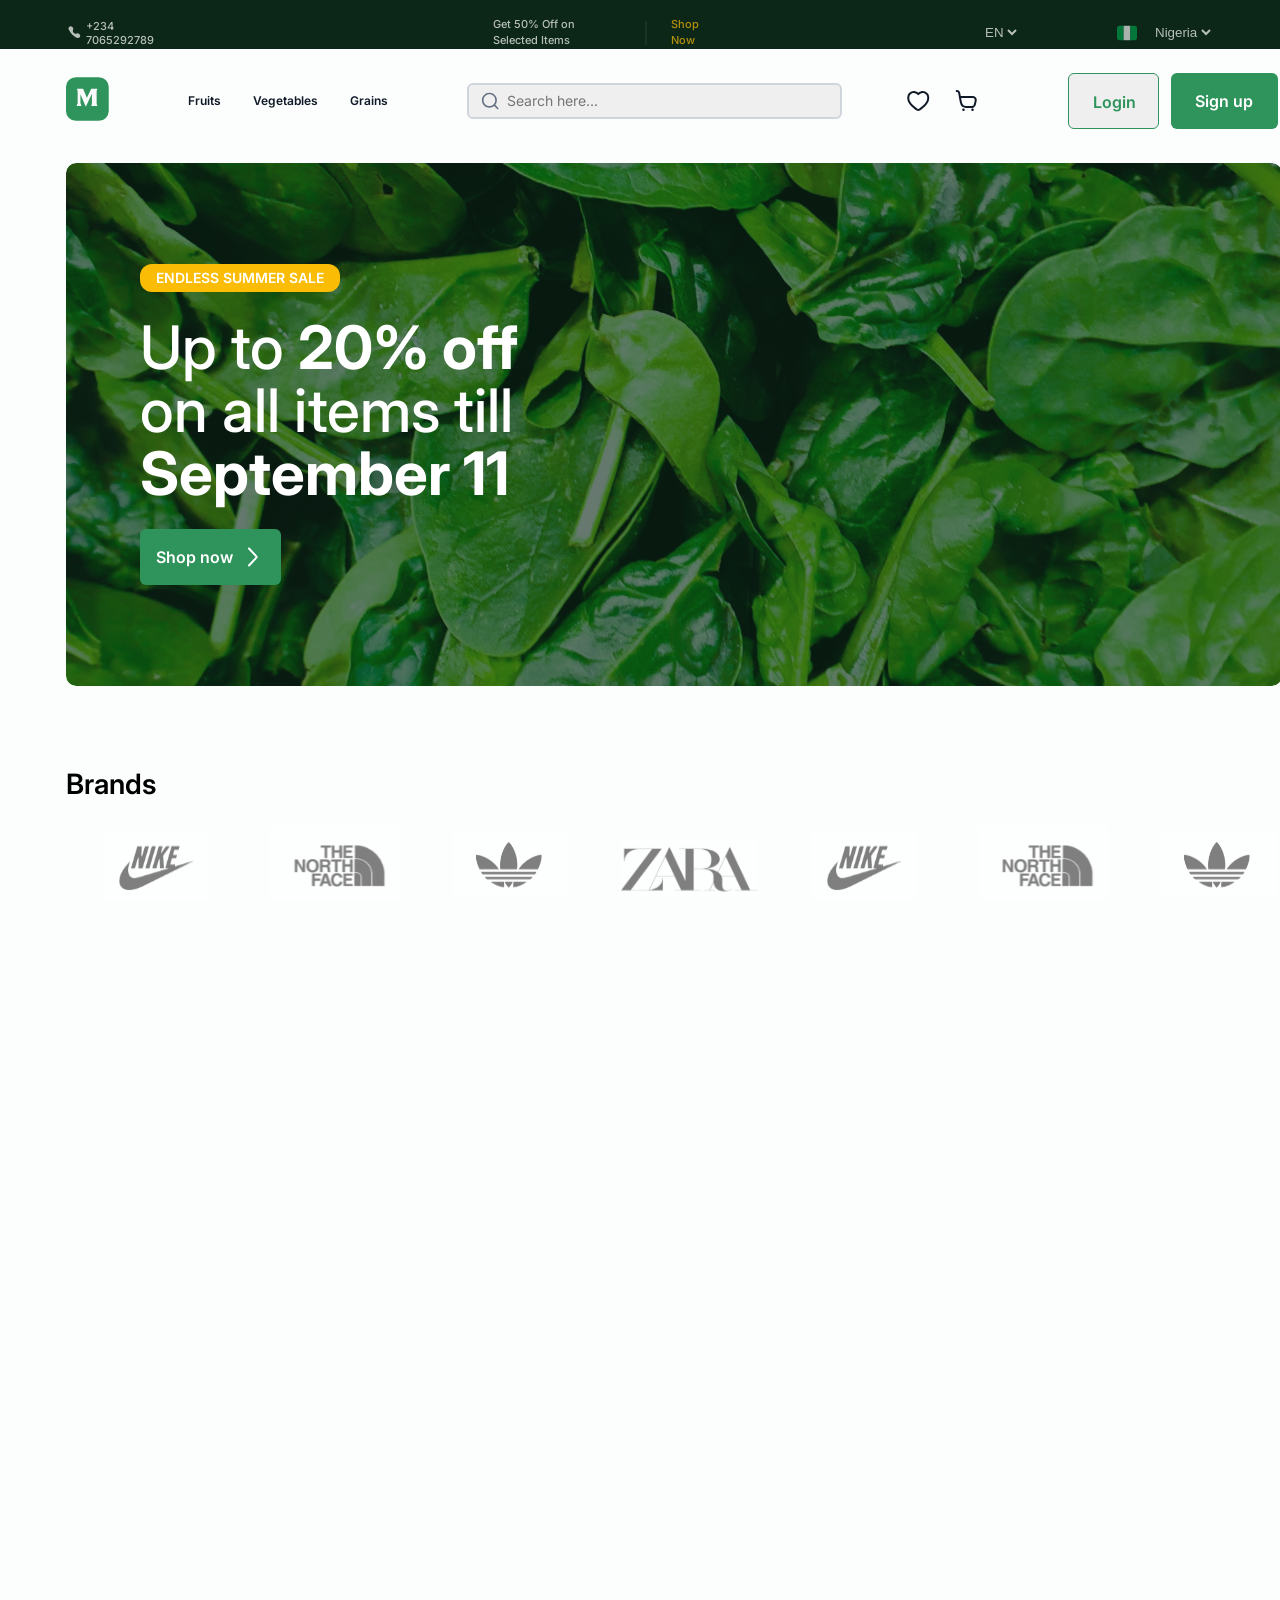
<file: index.html>
<!DOCTYPE html>
<html lang="en">
  <head>
    <meta charset="UTF-8" />
    <meta name="viewport" content="width=device-width, initial-scale=1.0" />
    <title>Document2</title>
    <link rel="stylesheet" href="style.css" />
    <link rel="preconnect" href="https://fonts.googleapis.com" />
    <link rel="preconnect" href="https://fonts.gstatic.com" crossorigin />
    <link
      href="https://fonts.googleapis.com/css2?family=Inter:ital,opsz,wght@0,14..32,100..900;1,14..32,100..900&family=Josefin+Sans:ital,wght@0,100..700;1,100..700&family=Marcellus&display=swap"
      rel="stylesheet"
    />
  </head>
  <body>
      <div class="backDrop">
        <div class="menuMobile">
          <div class="mobile-menu">
            <div class="logo-bag">
              <img src="./m.svg" class="logo" />
              <p id="cancel">X</p>
            </div>
            
            <div class="msearch">
              <img src="./search.svg" />
              <input type="text" placeholder="Search..." id="search" />
            </div>
            <p id="home">Fruits</p>
            <p id="about">Vegetables</p>
            <p id="gr">Grains</p>
            <div class="m2buttons">
              <button id="mbutton1">Login</button>
              <button id="mbutton2">Sign up</button>
            </div>
            
            
          </div>

        </div>

      </div>
    
    <div class="cont1">
      <div class="side-t">
        <img src="./call.svg" />
        <p id="num">+234 7065292789</p>

        <div class="mid-t">
          <p id="txt1">Get 50% Off on Selected Items</p>
          <img src="./vec.svg" />
          <p id="txt2">Shop Now</p>
        </div>

        <div class="rig-t">
          <!-- <p id="eng">EN</p> -->
          <select name="EN" id="dropd">
            <option value="EN">EN</option>
          </select>
          
          <div class="r">
            <img src="./f.svg" />
            <select name="Nigeria" id="Nig">-
              <option value="Nigeria">Nigeria</option>
            </select>
            
            <!-- <p id="ng">Nigeria</p>
            <img src="./i.svg" /> -->
          </div>
        </div>
      </div>
    </div>
    
    
    <div class="cont2">
      <div class="incont">
        <div class="media" >
          <img src="./m.svg" id="logo" />
          <img src="./nburger.svg" id="nburger" />
        </div>


        <div class="veg">
          <p>Fruits</p>
          <p>Vegetables</p>
          <p>Grains</p>
        </div>

        <div class="sbar">
          <button id="but">
            <img src="./search.svg" />
            <input type="text" placeholder="Search here..." id="ser" />
          </button>
          <img src="./bag.svg" id="bag"/>
        </div>

        <div class="b2">
          <button id="butt1">
            <p id="log">Login</p>
          </button>
          <button id="butt2">
            <p id="sig">Sign up</p>
          </button>
        </div>
      </div>
    </div>

   
    <div class="img1">
      <div class="imgw">
        <button id="b2">
          <span>ENDLESS SUMMER SALE</span>
        </button>

        <div class="wb">
          <span id="wr"
            >Up to <span class="bold">20% off</span><br />
            on all items till<br />
            <span class="bold">September 11</span>
          </span>
        </div>

        <button id="b3">
          Shop now
          <img src="./dropr.svg" id="dropr" />
        </button>
        <!-- <button id="b31">
          Shop now
          <img src="./sdropr.svg" />
        </button> -->
      </div>
      <div class="brand">
        <p id="brw">Brands</p>
        <div class="logo">
          <img src="./nike.svg" class="imga" />
          <img src="./north.svg" class="imgb" />
          <img src="./addi.svg" class="imgc" />
          <img src="./zara.svg" id="imgd" />
          <img src="./nike.svg" class="imga" />
          <img src="./north.svg" class="imgb" />
          <img src="./addi.svg" class="imgc" />
        </div>
      </div>

      <div class="cont3">
        <div class="cont3-menu">
          <p id="contw">Categories</p>
          <div id="butt3">
            <p id="v">View all</p>
            <img src="./+.svg" class="plus" />
          </div>
        </div>
      </div>

      <div class="new-cont">
        <div class="img2">
          <button id="butt4"><p>Fast Selling</p></button>
          <p id="fresh">Fresh Vegetables</p>
          <p class="ranging">Ranging from Efo, Ewedu, Gbure, Carrots...e.t.c</p>

          <button id="b4">
            Shop now
            <img src="./dropr.svg" class="dropr"/>
          </button>
        </div>

        <div class="two-cont">
          <div class="img3">
            <p id="grains">Grains</p>
            <p class="ranging">
              Ranging from Efo, Ewedu, Gbure, Carrots...e.t.c
            </p>

            <button id="b5">
              Shop now
              <img src="./dropr.svg" class="dropr"/>
            </button>
          </div>

          <div class="img4">
            <p id="fruits">Fresh Fruits</p>
            <p class="ranging">
              Ranging from Efo, Ewedu, Gbure, Carrots...e.t.c
            </p>
            <button id="b6">
              Shop now
              <img src="./dropr.svg" class="dropr"/>
            </button>
          </div>
        </div>
      </div>

      <p id="we">We provide the <br />best customer experiences</p>

      <div class="special">
        <!-- <div class="special-media"> -->
          <!-- <div class="mobile"> -->
            <div>
              <button class="small-buttons"><img src="./cart.svg" /></button>
              <p class="fresh">Fresh Products</p>
              <p class="s-fresh">
                We ensure money-back<br class="br1">guarantee if<br class="br"/>
                the product is<br class="br2">counterfeit
              </p>
            </div>
            <div>
              <button class="small-buttons"><img src="./face.svg" /></button>
              <p class="fresh">Satisfaction Guarantee</p>
              <p class="s-fresh">
                We ensure money-back<br class="br1">guarantee if<br class="br"/>
                the product is<br class="br2">counterfeit
              </p>
            </div>
          <!-- </div> -->
          <!-- <div class="mobile"> -->
            <div>
              <button class="small-buttons"><img src="./bx.svg" /></button>
              <p class="fresh">New Arrival Everyday</p>
              <p class="s-fresh">
                We ensure money-back<br class="br1">guarantee if<br class="br"/>
                the product is<br class="br2">counterfeit
              </p>
            </div>
            <div>
              <button class="small-buttons"><img src="./fast.svg" /></button>
              <p class="fresh">Fast & Free Shipping</p>
              <p class="s-fresh">
                We ensure money-back<br class="br1">guarantee if<br class="br"/>
                the product is<br class="br2">counterfeit
              </p>
            </div>
          <!-- </div> -->
        <!-- </div> -->
      </div>

      <div class="cont4">
        <div class="img5">
          <div class="buttarrw">
            <button id="butt5">
              <p>UP TO 80% OFF</p>
            </button>
            <img src="./arrow.svg" id="arrow" />
          </div>

          <div class="buttom-space">
            <p id="shop">
              Shops from popular<br />
              Collection
            </p>
            <button id="b7">
              Shop now
              <img src="./dropr.svg" class="dropr"/>
            </button>
          </div>
        </div>

        <div class="cont41">
          <div class="img6">
            <button id="butt6">
              <p>UP TO 20% OFF</p>
            </button>
            <p id="tomatoes">
              Fresh Tomatoes from<br />
              the farm
            </p>
          </div>

          <div class="img7">
            <button id="butt7">
              <p>UP TO 20% OFF</p>
            </button>
            <p id="tomatoes2">
              Fresh Tomatoes from<br />
              the farm
            </p>
          </div>
        </div>
      </div>

      <div class="popular">
        <div id="ular"><p id="pop">Popular</p></div>
        <div id="butt31">
            <p id="v1">View all</p>
            <img src="./+.svg" class="plus" />
        </div>
        <button id="butt8">
          <p id="view">View more</p>
          
          <img src="./dropd.svg" class="dropd"/>
        </button>
        <!-- <div id="butt31">
            <p id="v1">View all</p>
            <img src="./+.svg" class="plus" />
          </div> -->
      </div>

      <div class="products">
        <div>
          <img src="./rice.svg" class="rice" />
          <div class="court">
            <div class="heels"><p>Court Heels</p></div>

            <div class="amount">
              <p class="dollar">$</p>
              <p class="nine">95</p>
              <p class="point">.00</p>
            </div>
          </div>
          <div class="red"><p>Red Silettos</p></div>
          <div class="star5">
            <img src="./5star.svg" class="star"/>
            <p class="ninety">(91)</p>
          </div>
          <button class="butt9">
            <img src="./scart.svg" class="cart"/>
            <p class="add">Add to Cart</p>
          </button>
        </div>
        <div>
          <img src="./beans.svg" class="rice" />
          <div class="court">
            <div class="heels"><p>Court Heels</p></div>

            <div class="amount">
              <p class="dollar">$</p>
              <p class="nine">95</p>
              <p class="point">.00</p>
            </div>
          </div>
          <div class="red"><p>Red Silettos</p></div>
          <div class="star5">
            <img src="./5star.svg" class="star"/>
            <p class="ninety">(91)</p>
          </div>
          <button class="butt9">
            <img src="./scart.svg" class="cart"/>
            <p class="add">Add to Cart</p>
          </button>
        </div>
        <div>
          <img src="./garri.svg" class="rice" />
          <div class="court">
            <div class="heels"><p>Court Heels</p></div>

            <div class="amount">
              <p class="dollar">$</p>
              <p class="nine">95</p>
              <p class="point">.00</p>
            </div>
          </div>
          <div class="red"><p>Red Silettos</p></div>
          <div class="star5">
            <img src="./5star.svg" class="star" />
            <p class="ninety">(91)</p>
          </div>
          <button class="butt9">
            <img src="./scart.svg" class="cart" />
            <p class="add">Add to Cart</p>
          </button>
        </div>
        <div>
          <img src="./ewe.svg" class="rice" />
          <div class="court">
            <div class="heels"><p>Court Heels</p></div>

            <div class="amount">
              <p class="dollar">$</p>
              <p class="nine">95</p>
              <p class="point">.00</p>
            </div>
          </div>
          <div class="red"><p>Red Silettos</p></div>
          <div class="star5">
            <img src="./5star.svg" class="star"/>
            <p class="ninety">(91)</p>
          </div>
          <button class="butt9">
            <img src="./scart.svg" class="cart" />
            <p class="add">Add to Cart</p>
          </button>
        </div>
      </div>
      <div class="color-fill">
          <div class="fill">
            <p id="free">Free delivery on<br />all Lagos Orders</p>
            <button id="b8">
                Shop now
                <img src="./dropr.svg" class="dropr"/>
              </button>
          </div>
          
          <img src="./goods.svg" id="goods" />
      </div>

      <div id="last-space">
        <p id="like">like what you see?</p>
        <p id="Let">Let’s work together</p>
        <p id="if">if you’re looking for a kick-ass product design <br> agency, we’re here to help!</p>
        <img src="./divider.svg"  id="divider"/>
        <div id="last">
          <div id="socials">
            <img src="./facebook.svg" class="face">
            <img src="./twit.svg" class="face">
            <img src="./ig.svg" class="face">
            <img src="./linked.svg" class="face">
          </div>
          <div id="copyright">
            <p id="copy">© 2023 Rayna. All rights reserved.</p>
            <img src="./slogo.svg" id="s" />
          </div>
        </div>

      </div>

    </div>

    <!-- <div class="cont21">
      <img src="./small.svg" />
      <div class="cont22">
        <p class="brands">Brands</p>
        <img src="./alogo.svg" />
      </div>
      <div class="cont23">
        <p class="categories">Categories</p>
        <div class="cont231">
          <p class="view-all">View all</p>
          <img src="./+1.svg" />
        </div>
      </div>
      <div class="cont24">
        <img src="./fresh.svg">
        <div class="cont241">
          <img src="./grain.svg">
          <img src="./freshf.svg">
        </div>
      </div>
      <p class="customer-experience">We provide the<br>best customer experiences</p>

      <div class="cont255">
        <div class="cont25">
          <img src="./120.svg">
          <p class="new-arr">New Arrival Everyday</p>
          <p class="money-back">We ensure money-back<br>guarantee if the product is<br>counterfeit</p>
        </div>
        <div class="cont25">
          <img src="./120.svg">
          <p class="new-arr">New Arrival Everyday</p>
          <p class="money-back">We ensure money-back<br>guarantee if the product is<br>counterfeit</p>
        </div>
      </div>
      <div class="cont255">
        <div class="cont251">
          <img src="./120.svg">
          <p class="new-arr">New Arrival Everyday</p>
          <p class="money-back">We ensure money-back<br>guarantee if the product is<br>counterfeit</p>
        </div>
        <div class="cont251">
          <img src="./120.svg">
          <p class="new-arr">New Arrival Everyday</p>
          <p class="money-back">We ensure money-back<br>guarantee if the product is<br>counterfeit</p>
        </div>
      </div>
      <img src="./cont6.svg" class="cont6" />
      <div class="cont23">
        <p class="categories">Categories</p>
        <div class="cont231">
          <p class="view-all">View all</p>
          <img src="./+1.svg" />
        </div>
      </div>

      
      

    </div> -->

    
    <script src="script.js"></script>
  </body>
</html>
</file>
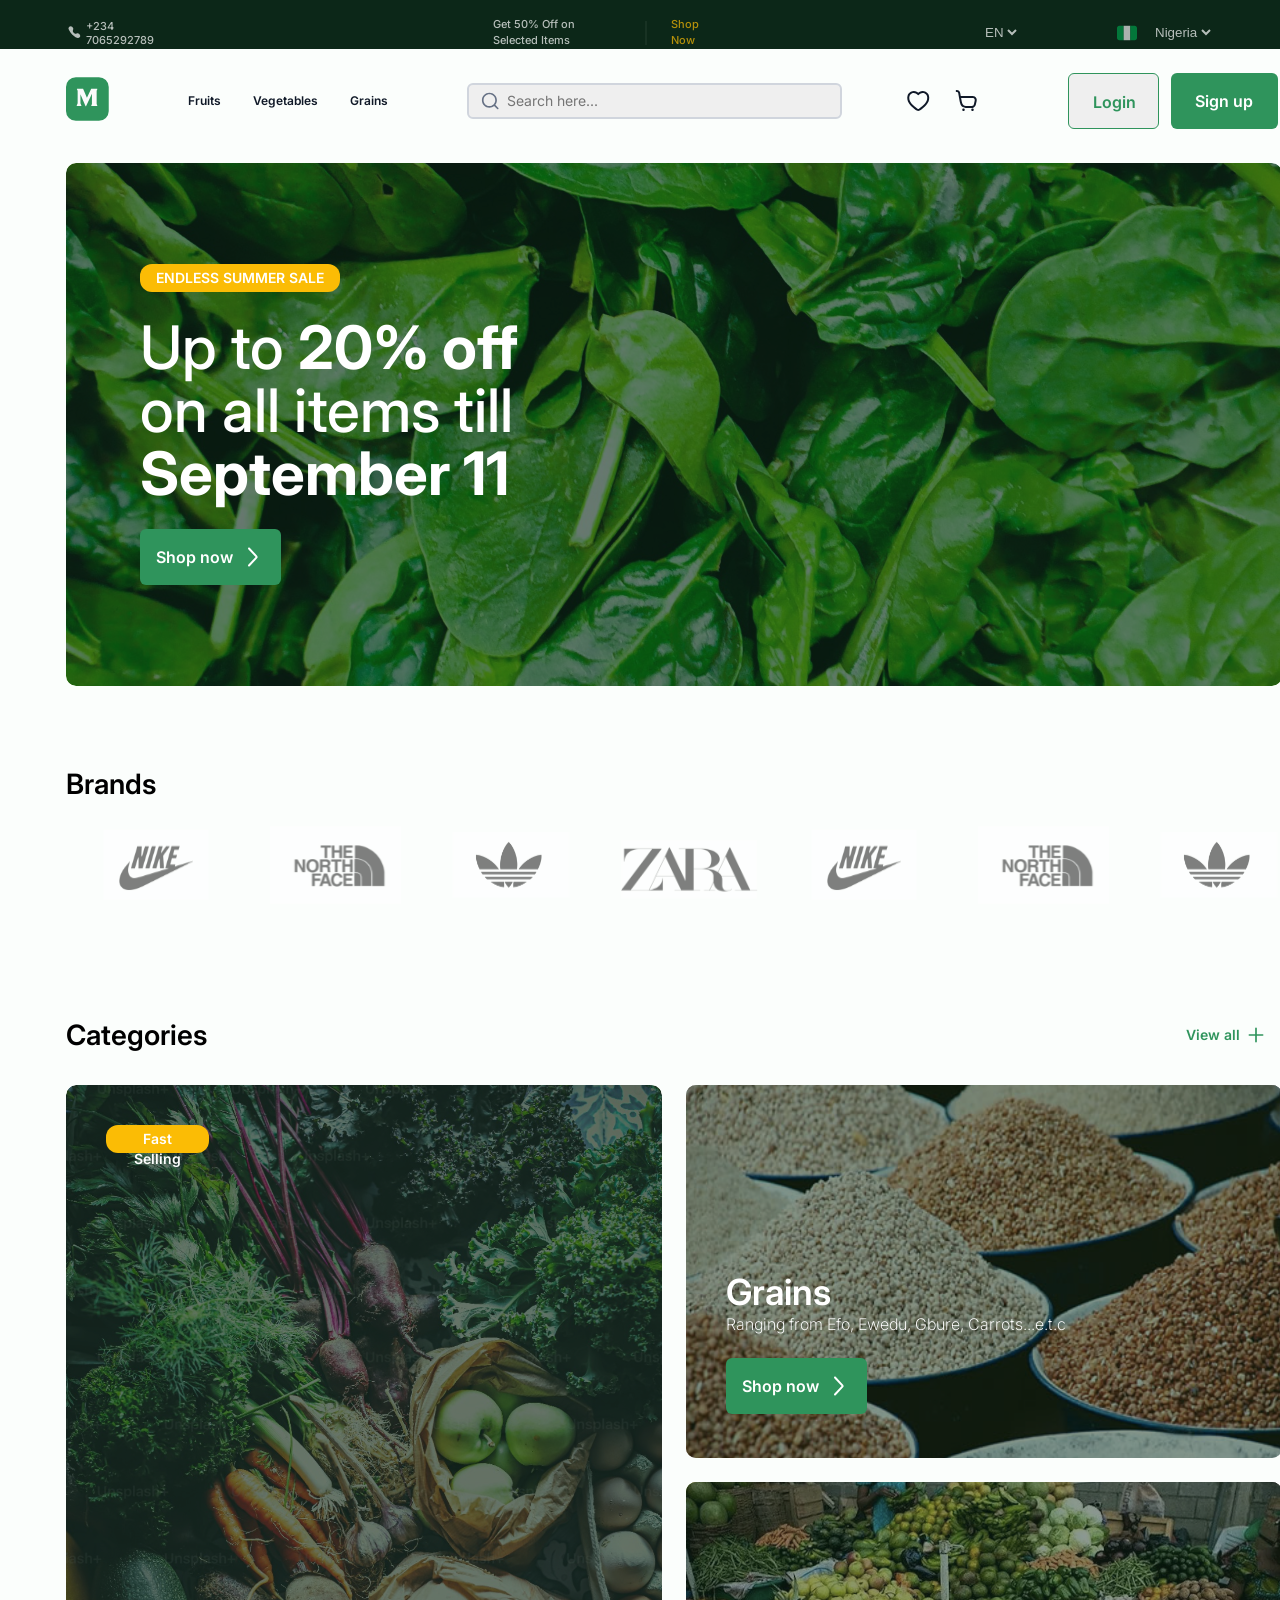
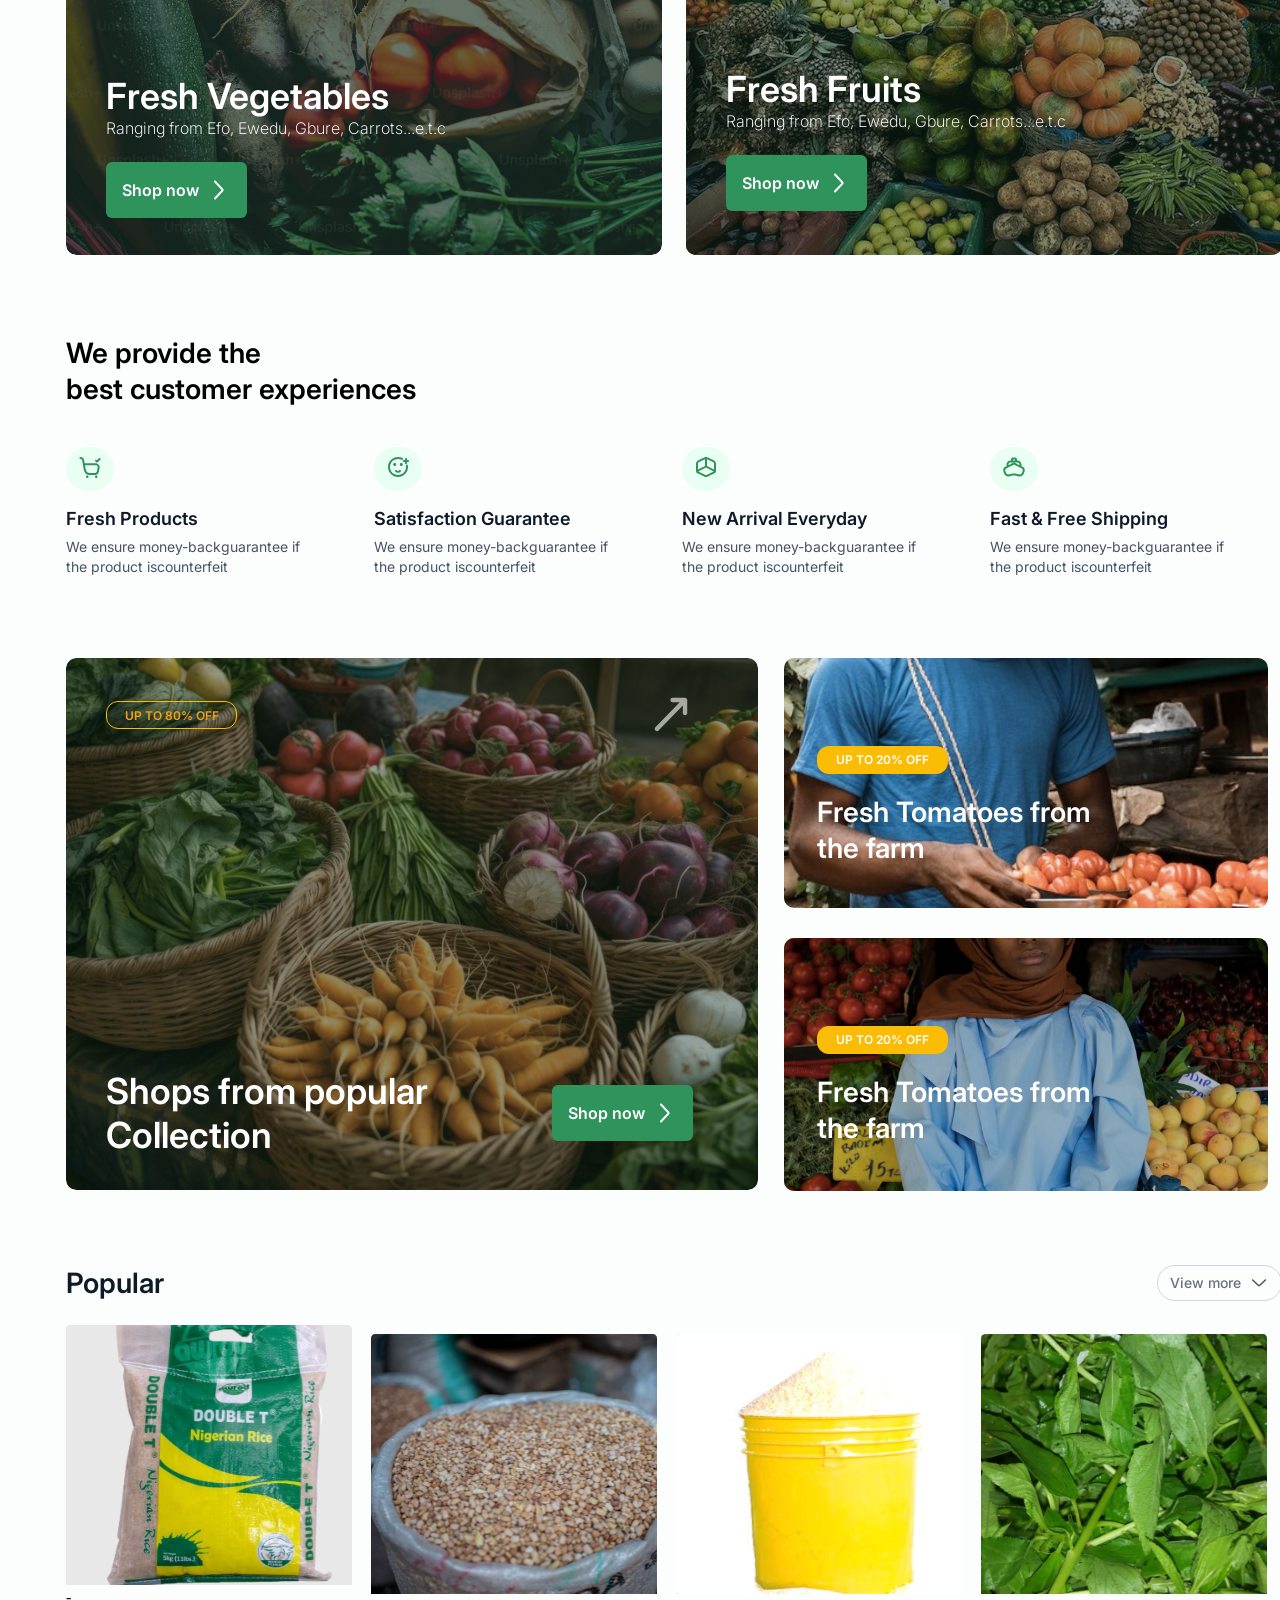
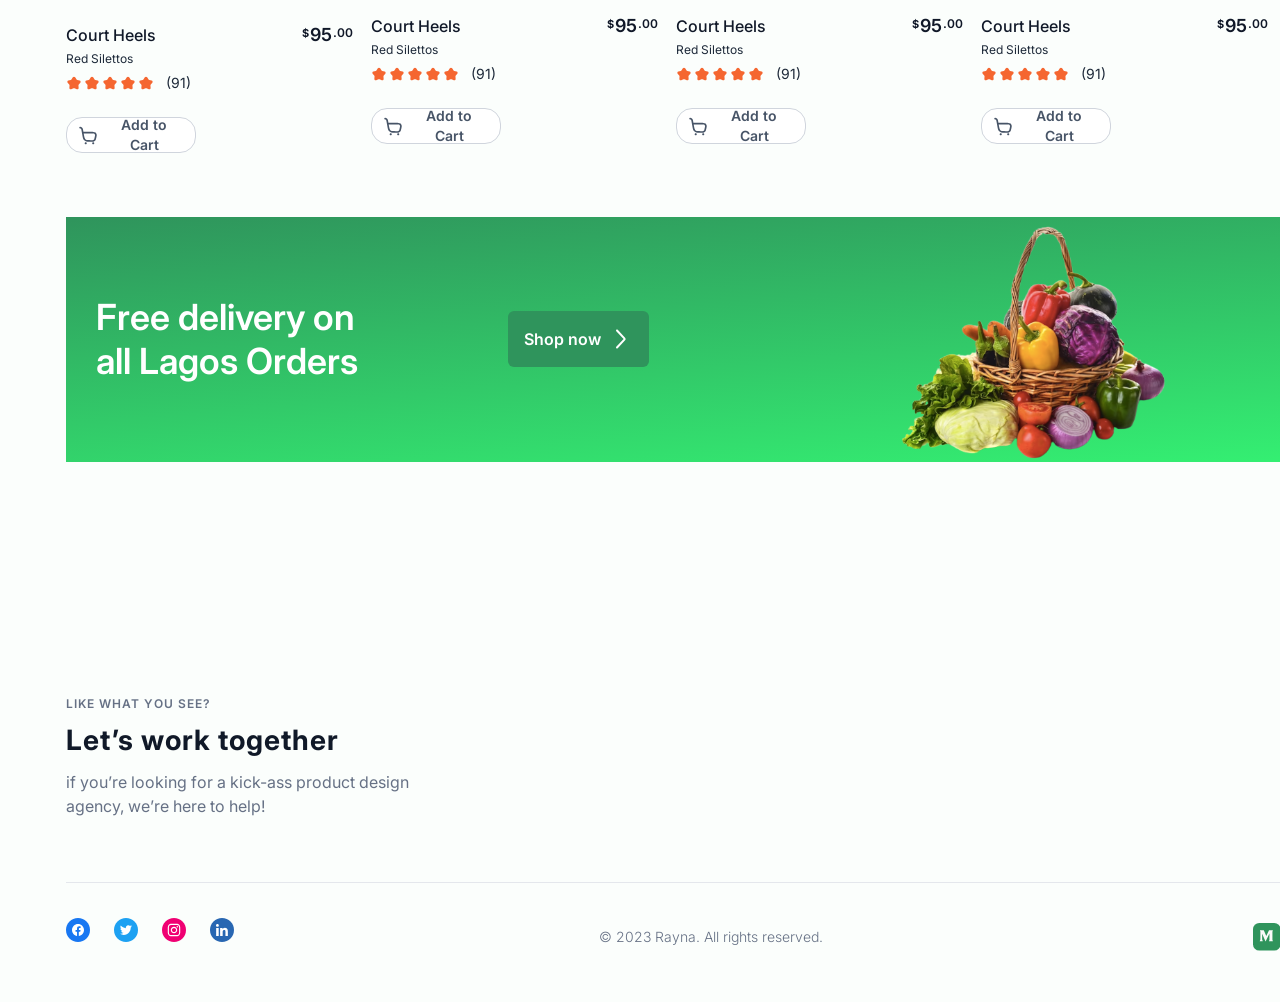
<file: s.html>
<!DOCTYPE html>
<html lang="en">
  <head>
    <meta charset="UTF-8" />
    <meta name="viewport" content="width=device-width, initial-scale=1.0" />
    <title>Document2</title>
    <link rel="stylesheet" href="s.css" />
    <link rel="preconnect" href="https://fonts.googleapis.com" />
    <link rel="preconnect" href="https://fonts.gstatic.com" crossorigin />
    <link
      href="https://fonts.googleapis.com/css2?family=Inter:ital,opsz,wght@0,14..32,100..900;1,14..32,100..900&family=Josefin+Sans:ital,wght@0,100..700;1,100..700&family=Marcellus&display=swap"
      rel="stylesheet"
    />
  </head>
  <body>
    <div class="cont1">
      <div class="side-t">
        <img src="./call.svg" />
        <p id="num">+234 7065292789</p>

        <div class="mid-t">
          <p id="txt1">Get 50% Off on Selected Items</p>
          <img src="./vec.svg" />
          <p id="txt2">Shop Now</p>
        </div>

        <div class="rig-t">
          <!-- <p id="eng">EN</p> -->
          <select name="EN" id="dropd">
            <option value="EN">EN</option>
          </select>
          
          <div class="r">
            <img src="./f.svg" />
            <select name="Nigeria" id="Nig">-
              <option value="Nigeria">Nigeria</option>
            </select>
            
            <!-- <p id="ng">Nigeria</p>
            <img src="./i.svg" /> -->
          </div>
        </div>
      </div>
    </div>
    
    
       <div class="cont2">
      <div class="incont">
        <div class="media" >
          <img src="./m.svg" id="logo" />
          <img src="./nburger.svg" id="nburger" />
        </div>


        <div class="veg">
          <p>Fruits</p>
          <p>Vegetables</p>
          <p>Grains</p>
        </div>

        <div class="sbar">
          <button id="but">
            <img src="./search.svg" />
            <input type="text" placeholder="Search here..." id="ser" />
          </button>
          <img src="./bag.svg" id="bag"/>
        </div>

        <div class="b2">
          <button id="butt1">
            <p id="log">Login</p>
          </button>
          <button id="butt2">
            <p id="sig">Sign up</p>
          </button>
        </div>
      </div>
    </div>

   
    <div class="img1">
      <div class="imgw">
        <button id="b2">
          <span>ENDLESS SUMMER SALE</span>
        </button>

        <div class="wb">
          <span id="wr"
            >Up to <span class="bold">20% off</span><br />
            on all items till<br />
            <span class="bold">September 11</span>
          </span>
        </div>

        <button id="b3">
          Shop now
          <img src="./dropr.svg" id="dropr" />
        </button>
        <!-- <button id="b31">
          Shop now
          <img src="./sdropr.svg" />
        </button> -->
      </div>

      <div class="brand">
        <p id="brw">Brands</p>
        <div class="logo">
          <img src="./nike.svg" class="imga" />
          <img src="./north.svg" class="imgb" />
          <img src="./addi.svg" class="imgc" />
          <img src="./zara.svg" id="imgd" />
          <img src="./nike.svg" class="imga" />
          <img src="./north.svg" class="imgb" />
          <img src="./addi.svg" class="imgc" />
        </div>
      </div>

      <div class="cont3">
        <div class="cont3-menu">
          <p id="contw">Categories</p>
          <div id="butt3">
            <p id="v">View all</p>
            <img src="./+.svg" class="plus" />
          </div>
        </div>
      </div>

      <div class="new-cont">
        <div class="img2">
          <button id="butt4"><p>Fast Selling</p></button>
          <p id="fresh">Fresh Vegetables</p>
          <p class="ranging">Ranging from Efo, Ewedu, Gbure, Carrots...e.t.c</p>

          <button id="b4">
            Shop now
            <img src="./dropr.svg" class="dropr"/>
          </button>
        </div>

        <div class="two-cont">
          <div class="img3">
            <p id="grains">Grains</p>
            <p class="ranging">
              Ranging from Efo, Ewedu, Gbure, Carrots...e.t.c
            </p>

            <button id="b5">
              Shop now
              <img src="./dropr.svg" class="dropr"/>
            </button>
          </div>

          <div class="img4">
            <p id="fruits">Fresh Fruits</p>
            <p class="ranging">
              Ranging from Efo, Ewedu, Gbure, Carrots...e.t.c
            </p>
            <button id="b6">
              Shop now
              <img src="./dropr.svg" class="dropr"/>
            </button>
          </div>
        </div>
      </div>

      <p id="we">We provide the <br />best customer experiences</p>

      <div class="special">
        <!-- <div class="special-media"> -->
          <!-- <div class="mobile"> -->
            <div>
              <button class="small-buttons"><img src="./cart.svg" /></button>
              <p class="fresh">Fresh Products</p>
              <p class="s-fresh">
                We ensure money-back<br class="br1">guarantee if<br class="br"/>
                the product is<br class="br2">counterfeit
              </p>
            </div>
            <div>
              <button class="small-buttons"><img src="./face.svg" /></button>
              <p class="fresh">Satisfaction Guarantee</p>
              <p class="s-fresh">
                We ensure money-back<br class="br1">guarantee if<br class="br"/>
                the product is<br class="br2">counterfeit
              </p>
            </div>
          <!-- </div> -->
          <!-- <div class="mobile"> -->
            <div>
              <button class="small-buttons"><img src="./bx.svg" /></button>
              <p class="fresh">New Arrival Everyday</p>
              <p class="s-fresh">
                We ensure money-back<br class="br1">guarantee if<br class="br"/>
                the product is<br class="br2">counterfeit
              </p>
            </div>
            <div>
              <button class="small-buttons"><img src="./fast.svg" /></button>
              <p class="fresh">Fast & Free Shipping</p>
              <p class="s-fresh">
                We ensure money-back<br class="br1">guarantee if<br class="br"/>
                the product is<br class="br2">counterfeit
              </p>
            </div>
          <!-- </div> -->
        <!-- </div> -->
      </div>

      <div class="cont4">
        <div class="img5">
          <div class="buttarrw">
            <button id="butt5">
              <p>UP TO 80% OFF</p>
            </button>
            <img src="./arrow.svg" id="arrow" />
          </div>

          <div class="buttom-space">
            <p id="shop">
              Shops from popular<br />
              Collection
            </p>
            <button id="b7">
              Shop now
              <img src="./dropr.svg" />
            </button>
          </div>
        </div>

        <div class="cont41">
          <div class="img6">
            <button id="butt6">
              <p>UP TO 20% OFF</p>
            </button>
            <p id="tomatoes">
              Fresh Tomatoes from<br />
              the farm
            </p>
          </div>

          <div class="img7">
            <button id="butt7">
              <p>UP TO 20% OFF</p>
            </button>
            <p id="tomatoes2">
              Fresh Tomatoes from<br />
              the farm
            </p>
          </div>
        </div>
      </div>

      <div class="popular">
        <div id="ular"><p id="pop">Popular</p></div>
        <button id="butt8">
          <p id="view">View more</p>
          <img src="./dropd.svg" />
        </button>
        <!-- <div id="butt31">
            <p id="v1">View all</p>
            <img src="./+.svg" class="plus" />
          </div> -->
      </div>

      <div class="products">
        <div>
          <img src="./rice.svg" class="rice" />-
          <div class="court">
            <div class="heels"><p>Court Heels</p></div>

            <div class="amount">
              <p class="dollar">$</p>
              <p class="nine">95</p>
              <p class="point">.00</p>
            </div>
          </div>
          <div class="red"><p>Red Silettos</p></div>
          <div class="star5">
            <img src="./5star.svg" />
            <p class="ninety">(91)</p>
          </div>
          <button class="butt9">
            <img src="./scart.svg" />
            <p class="add">Add to Cart</p>
          </button>
        </div>
        <div>
          <img src="./beans.svg" class="rice" />
          <div class="court">
            <div class="heels"><p>Court Heels</p></div>

            <div class="amount">
              <p class="dollar">$</p>
              <p class="nine">95</p>
              <p class="point">.00</p>
            </div>
          </div>
          <div class="red"><p>Red Silettos</p></div>
          <div class="star5">
            <img src="./5star.svg" />
            <p class="ninety">(91)</p>
          </div>
          <button class="butt9">
            <img src="./scart.svg" />
            <p class="add">Add to Cart</p>
          </button>
        </div>
        <div>
          <img src="./garri.svg" class="rice" />
          <div class="court">
            <div class="heels"><p>Court Heels</p></div>

            <div class="amount">
              <p class="dollar">$</p>
              <p class="nine">95</p>
              <p class="point">.00</p>
            </div>
          </div>
          <div class="red"><p>Red Silettos</p></div>
          <div class="star5">
            <img src="./5star.svg" />
            <p class="ninety">(91)</p>
          </div>
          <button class="butt9">
            <img src="./scart.svg" />
            <p class="add">Add to Cart</p>
          </button>
        </div>
        <div>
          <img src="./ewe.svg" class="rice" />
          <div class="court">
            <div class="heels"><p>Court Heels</p></div>

            <div class="amount">
              <p class="dollar">$</p>
              <p class="nine">95</p>
              <p class="point">.00</p>
            </div>
          </div>
          <div class="red"><p>Red Silettos</p></div>
          <div class="star5">
            <img src="./5star.svg" />
            <p class="ninety">(91)</p>
          </div>
          <button class="butt9">
            <img src="./scart.svg" />
            <p class="add">Add to Cart</p>
          </button>
        </div>
      </div>
      <div class="color-fill">
          <div class="fill">
            <p id="free">Free delivery on<br />all Lagos Orders</p>
            <button id="b8">
                Shop now
                <img src="./dropr.svg" class="dropr"/>
              </button>
          </div>
          
          <img src="./goods.svg" id="goods" />
      </div>

      <div id="last-space">
        <p id="like">like what you see?</p>
        <p id="Let">Let’s work together</p>
        <p id="if">if you’re looking for a kick-ass product design <br> agency, we’re here to help!</p>
        <img src="./divider.svg"  id="divider"/>
        <div id="last">
          <div id="socials">
            <img src="./facebook.svg" class="face">
            <img src="./twit.svg" class="face">
            <img src="./ig.svg" class="face">
            <img src="./linked.svg" class="face">
          </div>
          <div id="copyright">
            <p id="copy">© 2023 Rayna. All rights reserved.</p>
            <img src="./slogo.svg" id="" />
          </div>
        </div>

      </div>

    </div>

    <!-- <div class="cont21">
      <img src="./small.svg" />
      <div class="cont22">
        <p class="brands">Brands</p>
        <img src="./alogo.svg" />
      </div>
      <div class="cont23">
        <p class="categories">Categories</p>
        <div class="cont231">
          <p class="view-all">View all</p>
          <img src="./+1.svg" />
        </div>
      </div>
      <div class="cont24">
        <img src="./fresh.svg">
        <div class="cont241">
          <img src="./grain.svg">
          <img src="./freshf.svg">
        </div>
      </div>
      <p class="customer-experience">We provide the<br>best customer experiences</p>

      <div class="cont255">
        <div class="cont25">
          <img src="./120.svg">
          <p class="new-arr">New Arrival Everyday</p>
          <p class="money-back">We ensure money-back<br>guarantee if the product is<br>counterfeit</p>
        </div>
        <div class="cont25">
          <img src="./120.svg">
          <p class="new-arr">New Arrival Everyday</p>
          <p class="money-back">We ensure money-back<br>guarantee if the product is<br>counterfeit</p>
        </div>
      </div>
      <div class="cont255">
        <div class="cont251">
          <img src="./120.svg">
          <p class="new-arr">New Arrival Everyday</p>
          <p class="money-back">We ensure money-back<br>guarantee if the product is<br>counterfeit</p>
        </div>
        <div class="cont251">
          <img src="./120.svg">
          <p class="new-arr">New Arrival Everyday</p>
          <p class="money-back">We ensure money-back<br>guarantee if the product is<br>counterfeit</p>
        </div>
      </div>
      <img src="./cont6.svg" class="cont6" />
      <div class="cont23">
        <p class="categories">Categories</p>
        <div class="cont231">
          <p class="view-all">View all</p>
          <img src="./+1.svg" />
        </div>
      </div>

      
      

    </div> -->

    
  </body>
<script>

</script>
</html>
</file>
<file: style.css>
*,::after,::before{
    margin: 0;
    padding: 0;
    box-sizing: border-box;
    
}
body,html{
    background-color: #FBFEFC;
    max-width: 100%;
    height: 100%;
    overflow-x: hidden;
    
    
}
.cont1{
    background-color:#0C2718;
    /* height: 48px; */
    width: 100%;
    padding-left: 66px;
    padding-right: 66px;
    
    
}
.cont21{
    display: transparent;
}
.cont2{
    background-color:transparent;
    /* height: 105px; */
    width: 100%;
    padding-top: 24px;
    padding-left: 66px;
    

    
}
.side-t{
    display: flex;
    align-items: center;
    gap: 4px;
    padding-top: 14px;
    padding-top:17px;
    opacity: 70%;

}
#dropd{
    background-color:transparent;
    color: white;
    border: none;
}
#num{
    color:#FFFFFF;
    font-family: "Inter", sans-serif;
    font-size: 11px;
    font-weight: 500;
    letter-spacing: -0.5%;
    

}
#Nig{
    background-color: transparent;
    color: white;
    border: none;
}
.mid-t{
    display: flex;
    align-items: center;
    gap: 24px;
    margin-left: 321px;
    
}
#txt1{
    color: #FFFFFF;
    font-family: "Inter", sans-serif;
    font-weight: 500;
    font-size:11px ;
    line-height: 145%;
    letter-spacing: -0.5%;
}
#txt2{
    color: #FBBC05;
    font-family: "Inter", sans-serif;
    font-weight: 500;
    font-size: 11px;
    line-height: 145%;
    letter-spacing: -0.5%;

}
.rig-t{
    display: flex;
    align-items: center;
    padding-left: 263px;
    gap: 8px;
}
#eng{
    color: #FFFFFF;
    font-family: "Inter", sans-serif;
    font-weight: 600;
    font-size: 12px;
    line-height: 145%;
    letter-spacing: 0%;
}
.bold{
    font-weight: bold;
}
.r{
    display: flex;
    align-items: center;
    margin-left: 89px;
    gap: 14px;

}
#ng{
    color: #FFFFFF;
    font-family: "Inter", sans-serif;
    font-weight: 600;
    font-size: 12px;
    line-height: 145%;
    letter-spacing: 0%;

}
.incont{
    width: 1216px;
    height: 56px;
    background-color:transparent;
    /* margin-left: 112px;
    margin-right: 112px; */
    /* margin-top: 24px; */
    display: flex;
    align-items: center;
    
    
}
#logo{
    margin-top: 6.13px;
    margin-bottom: 6.13px;
}
.veg{
    margin-left: 78.75px;
    display: flex;
    align-items: center;
    gap: 32px;
    font-family: "Inter", sans-serif;
    color: #101928;
    font-weight: 600;
    font-size: 12px;
    line-height: 24px;
    letter-spacing: 0%;
}
#ser{
    border: 0;
    outline: 0;
    border-color: transparent;
    font-family: "Inter", sans-serif;
    font-weight: 400;
    font-size: 14px;
    line-height: 20px;
    background-color:transparent ;
    

}
#but{
    display: flex;
    align-items: center;
    gap: 8px;
    width: 375px;
    height: 36px;
    border: 2px solid #D0D5DD;
    border-radius: 6px;
    padding-left: 12px;
    
}
#bag{
    margin-left: 32px;
}
.sbar{
    margin-left: 78.75px;
    display: flex;
    gap: 32px;
}
.b2{
    margin-left: 89px;
    gap: 12px;
    align-items: center;
    display: flex;
}
#butt1{
    width: 91px;
    height:56px ;
    border: 1.5px solid #2F945C;
    border-radius: 6px;
    padding-left: 24px;
    padding-bottom: 16px;
    padding-right:24px ;
    padding-top: 16px;
    
}
#log{
    font-family: "Inter", sans-serif;
    font-weight: 600;
    font-size: 16px;
    line-height: 24px;
    letter-spacing: 0%;
    color: #2F945C;
}
#butt2{
    width: 107px;
    height:56px ;
    border-radius: 6px;
    padding-left: 24px;
    padding-bottom: 16px;
    padding-right:24px ;
    padding-top: 16px;
    background-color: #2F945C;
    border: transparent;

}
#sig{
    font-family: "Inter", sans-serif;
    font-weight: 600;
    font-size: 16px;
    line-height: 24px;
    letter-spacing: 0%;
    color:#FFFFFF;
}
#big{
    padding-left: 112px;
    padding-right: 112px;
    padding-top: 4px;
    width:1395px;
    height: 523px;
    
    
}
.container{
    padding-left: 60px;
}
.img1{
    width: 100%;
    height: 100%;
    margin-top: 34px;
    /* background-color: #0C2718; */
    margin-left: 66px;
    /* opacity: 62%; */

}
.imgw{
    border-radius: 10px;
    background-image:url("img.svg");
    width: 1216px;
    height: 523px;
    padding-left:74px ;
    padding-top: 101px;
    padding-bottom: 101px;
    background-position: center;
    background-repeat: no-repeat;
    background-size: cover;

}
#b2{
    background-color: #FBBC05;
    width:200px ;
    height: 28px;
    border-radius: 12px;
    border: none;
    padding-left: 12px;
    padding-bottom:4px ;
    padding-right: 12px;
    padding-top: 4px;
    color: #FFFFFF;
    font-family:"Inter", sans-serif ;
    font-weight: 600;
    font-size: 14px;
    line-height: 20px;
    letter-spacing: 0%;
    

}
.wb{
    margin-top: 24px;
}
#wr{
    font-family:"Inter", sans-serif ;
    font-weight: 500;
    font-size: 60px;
    line-height: 105%;
    letter-spacing: -2%;
    color: #FFFFFF;
    
}
#b3{
    align-items: center;
    display: flex;
    gap: 15px;
    background-color: #2F945C;
    width: 141px;
    height: 56px;
    margin-top: 24px;
    border: none;
    border-radius: 6px;
    color: #FFFFFF;
    padding-left:16px ;
    padding-bottom: 16px;
    padding-right: 16px;
    padding-top: 16px;
    font-family:"Inter", sans-serif ;
    font-weight: 600;
    font-size: 16px;
    line-height: 24px;
    letter-spacing: 0%;
}
#b31{
    display: none;
}

.brand{
    margin-top: 80px;
    
}

#brw{
    font-family:"Inter", sans-serif ;
    font-weight: 600;
    font-size: 28px;
    line-height: 36px;
    letter-spacing: -2%;
    margin-bottom: 24px;

}
.logo{
   display: flex;
   align-items: center;

}
.imga{
    width: 180px;
    height: 77.62px;

}
.imgb{
    width: 180px;
    height: 78px;
}
.imgc{
    width: 170px;
    height: 77.62;

}
#imgd{
    width: 178px;
    height: 77.62;
}
.cont3{
    margin-top:113px ;
}
.cont3-menu{
    display: flex;
    align-items:center;
    gap: 979px;
}
#contw{
    font-family:"Inter", sans-serif ;
    font-weight: 600;
    font-size: 28px;
    line-height: 36px;
    letter-spacing: -2%;
    

}
#butt3{
    display: flex;
    align-items: center;
    gap: 8px;
}
#v{
    font-family:"Inter", sans-serif ;
    font-weight: 600;
    font-size: 14px;
    line-height: 20px;
    letter-spacing: 0%;
    color: #2F945C;


}
.img2{
    background-image:url("img1.svg") ;
    width: 596px;
    height: 770px;
    border-radius: 10px;
    padding-left: 40px;
    padding-top: 40px;
    
}
.img3{
    background-image: url("img2.svg");
    width: 596px;
    height: 373px;
    padding-left: 40px;
    padding-top: 185px;
}
.img4{
    background-image: url("img3.svg");
    width: 596px;
    height: 373px;
    padding-left: 40px;
    padding-top: 185px;

}
.new-cont{
    display: flex;
    align-items: center;
    gap: 24px;
    padding-top: 32px;
    width: 100%;
}
.two-cont{
    display: flex;
    flex-direction: column;
    gap: 24px;
}
#butt4{
    background-color: #FBBC05;
    border-radius: 12px;
    width: 103px;
    height: 28px;
    border: none;
    padding-left: 12px;
    padding-right: 12px;
    padding-bottom: 4px;
    padding-top: 4px;
    font-family:"Inter", sans-serif ;
    font-weight: 600;
    font-size: 14px;
    line-height: 20px;
    letter-spacing: 0%;
    color: #FFFFFF;

}
#fresh{
    margin-top: 506px;
    font-family:"Inter", sans-serif ;
    font-weight: 600;
    font-size: 36px;
    line-height: 44px;
    letter-spacing: -2%;
    color: #FFFFFF;
}
.ranging{
    font-family:"Inter", sans-serif ;
    font-weight: 250;
    font-size: 16px;
    line-height: 20px;
    letter-spacing: 0%;
    color: #FFFFFF;
}

#b4{
    align-items: center;
    display: flex;
    gap: 15px;
    background-color: #2F945C;
    width: 141px;
    height: 56px;
    margin-top: 24px;
    border: none;
    border-radius: 6px;
    color: #FFFFFF;
    padding-left:16px ;
    padding-bottom: 16px;
    padding-right: 16px;
    padding-top: 16px;
    font-family:"Inter", sans-serif ;
    font-weight: 600;
    font-size: 16px;
    line-height: 24px;
    letter-spacing: 0%;
}
#grains{
    font-family:"Inter", sans-serif ;
    font-weight: 600;
    font-size: 36px;
    line-height: 44px;
    letter-spacing: -2%;
    color: #FFFFFF;

}

#b5{
    align-items: center;
    display: flex;
    gap: 15px;
    background-color: #2F945C;
    width: 141px;
    height: 56px;
    margin-top: 24px;
    border: none;
    border-radius: 6px;
    color: #FFFFFF;
    padding-left:16px ;
    padding-bottom: 16px;
    padding-right: 16px;
    padding-top: 16px;
    font-family:"Inter", sans-serif ;
    font-weight: 600;
    font-size: 16px;
    line-height: 24px;
    letter-spacing: 0%;
}
#fruits{
    font-family:"Inter", sans-serif ;
    font-weight: 600;
    font-size: 36px;
    line-height: 44px;
    letter-spacing: -2%;
    color: #FFFFFF;
}
#b6{
    align-items: center;
    display: flex;
    gap: 15px;
    background-color: #2F945C;
    width: 141px;
    height: 56px;
    margin-top: 24px;
    border: none;
    border-radius: 6px;
    color: #FFFFFF;
    padding-left:16px ;
    padding-bottom: 16px;
    padding-right: 16px;
    padding-top: 16px;
    font-family:"Inter", sans-serif ;
    font-weight: 600;
    font-size: 16px;
    line-height: 24px;
    letter-spacing: 0%;
}
#we{
    margin-top: 80px;
    font-family:"Inter", sans-serif ;
    font-weight: 600;
    font-size: 28px;
    line-height: 36px;
    letter-spacing: -2%;
    
}
.special{
    margin-top: 40px;
    background-color:none;
    width:100% ;
    display: flex;
    align-items: center;
    gap: 74px;

}
.small-buttons{
    width: 48px;
    height: 44px;
    border-radius: 30px;
    background-color: #EAFFF3;
    border: none;
    padding-bottom: 10px;
    padding-top: 10px;
    padding-left: 12px;
    padding-right: 12px;

}
.fresh{
    font-family:"Inter", sans-serif ;
    font-weight: 600;
    font-size: 18px;
    line-height: 24px;
    letter-spacing: 0%;
    color: #101928;
    margin-top: 16px;
}
.s-fresh{
    font-family:"Inter", sans-serif ;
    font-weight: 400;
    font-size: 14px;
    line-height: 20px;
    letter-spacing: 0%;
    color: #475367;
    margin-top: 6px;
}
.img5{
    background-image: url("img5.svg");
    height: 532px;
    width:692px;
    border-radius: 10px;
    padding-left: 40px;
    padding-top: 39px;
}
.img6{
    background-image: url("img6.svg");
    height: 250px;
    width:484px;
    padding-top: 88px;
    padding-left: 33px;
}
.img7{
    background-image: url("img7.svg");
    height: 253px;
    width:484px;
    padding-top: 88px;
    padding-left: 33px;
}
.cont4{
    display: flex;
    align-items: center;
    gap: 26px;
    margin-top: 81px;
    width: 100%;
}
.cont41{
    display: flex;
    flex-direction: column;
    gap: 30px;
}
#butt5{
    width: 131px;
    height:28px ;
    border-radius: 12px;
    border: 1px solid #FBBC05;
    background-color: transparent;
    padding-left: 12px;
    padding-right: 12px;
    padding-bottom: 4px;
    padding-top: 4px;
    color: #F3A218;
    font-family:"Inter", sans-serif ;
    font-weight: 600;
    font-size: 12px;
    line-height: 20px;
    letter-spacing: 0%;

}
.buttarrw{
    display: flex;
    align-items: center;
    gap: 417px;
}
#arrow{
    width:34.365150451660156px ;
    height: 34.365150451660156px;
    opacity: 60%;
}

.buttom-space{
    margin-top: 337px;
    display: flex;
    align-items: center;
    gap: 124px;
}
#shop{
    color:#FFFFFF;
    font-family:"Inter", sans-serif ;
    font-weight: 600;
    font-size: 36px;
    line-height: 44px;
    letter-spacing: -2%;

}
#b7{
    align-items: center;
    display: flex;
    gap: 15px;
    background-color: #2F945C;
    width: 141px;
    height: 56px;
    /* margin-top: 24px; */
    border: none;
    border-radius: 6px;
    color: #FFFFFF;
    padding-left:16px ;
    padding-bottom: 16px;
    padding-right: 16px;
    padding-top: 16px;
    font-family:"Inter", sans-serif ;
    font-weight: 600;
    font-size: 16px;
    line-height: 24px;
    letter-spacing: 0%;
}
#butt6{
    width: 131px;
    height:28px ;
    border-radius: 12px;
    border: none;
    background-color: #FBBC05;
    padding-left: 12px;
    padding-right: 12px;
    padding-bottom: 4px;
    padding-top: 4px;
    color:#FFFFFF;
    font-family:"Inter", sans-serif ;
    font-weight: 600;
    font-size: 12px;
    line-height: 20px;
    letter-spacing: 0%;

}
#tomatoes{
    color:#FFFFFF;
    font-family:"Inter", sans-serif ;
    font-weight: 600;
    font-size: 28px;
    line-height: 36px;
    letter-spacing: -2%;
    margin-top: 20px;

}
#butt7{
    width: 131px;
    height:28px ;
    border-radius: 12px;
    border: none;
    background-color: #FBBC05;
    padding-left: 12px;
    padding-right: 12px;
    padding-bottom: 4px;
    padding-top: 4px;
    color:#FFFFFF;
    font-family:"Inter", sans-serif ;
    font-weight: 600;
    font-size: 12px;
    line-height: 20px;
    letter-spacing: 0%;

}
#tomatoes2{
    color:#FFFFFF;
    font-family:"Inter", sans-serif ;
    font-weight: 600;
    font-size: 28px;
    line-height: 36px;
    letter-spacing: -2%;
    margin-top: 20px;

}
.popular{
    display: flex;
    align-items: center;
    margin-top: 74px;
    gap: 794px;
}

#ular{
    width:297px ;
    height: 36px;
}
#pop{
    color:#101928;
    font-family:"Inter", sans-serif ;
    font-weight: 600;
    font-size: 28px;
    line-height: 36px;
    letter-spacing: -2%;
}
#butt8{
    width:125px ;
    height:36px ;
    border: 1px solid #D0D5DD;
    border-radius: 30px;
    display: flex;
    align-items: center;
    gap: 9.87px;
    padding-left:12px ;
    padding-right: 12px;
    padding-bottom: 8px;
    padding-top: 8px;
    background-color: transparent;
  
}
#view{
    color:#667185;
    font-family:"Inter", sans-serif ;
    font-weight: 500;
    font-size: 14px;
    line-height: 20px;
    letter-spacing: 0%;
}
.products{
    margin-top: 41px;
    display: flex;
    align-items: center;
    gap: 18px;
    height:100%;
    width: 100%;
    

}
.court{
    display: flex;
    align-items: center;
    gap: 4px;
    margin-top: 16px;
}
.heels{
    width:232px ;
    height: 24px;
    color:#101828;
    font-family:"Inter", sans-serif ;
    font-weight: 500;
    font-size: 16px;
    line-height: 24px;
    letter-spacing: 0%;
}
.amount{
    display: flex;
    gap: 1px;
    /* align-items: ; */
}
.dollar{
    color:#101828;
    font-family:"Inter", sans-serif ;
    font-weight: 700;
    font-size: 11px;
    line-height: 20px;
    letter-spacing: 0%;

}
.nine{
    color:#101828;
    font-family:"Inter", sans-serif ;
    font-weight: 600;
    font-size: 18px;
    line-height: 24px;
    letter-spacing: 0%;

}
.point{
    color:#101828;
    font-family:"Inter", sans-serif ;
    font-weight: 600;
    font-size: 12px;
    line-height: 20px;
    letter-spacing: 0%;

}
.star5{
    display: flex;
    align-items:center;
    gap: 12px;
    margin-top: 4px;
}
.ninety{
    color:#1D2939;
    font-family:"Inter", sans-serif ;
    font-weight: 400;
    font-size: 14px;
    line-height: 20px;
    letter-spacing: 0%;
}
.red{
    margin-top: 2px;
    color:#1D2939;
    font-family:"Inter", sans-serif ;
    font-weight: 400;
    font-size: 12px;
    line-height: 20px;
    letter-spacing: 0%;

}
.butt9{
    display: flex;
    align-items: center;
    padding-left:12px ;
    padding-bottom: 8px;
    padding-right: 12px;
    padding-top: 8px;
    border-radius: 16px;
    border: 1.5px solid #D0D5DD;
    background-color: #FFFFFF;
    width: 130px;
    height: 36px;
    gap: 8px;
    margin-top: 24px;


}
.add{
    color:#475467;
    font-family:"Inter", sans-serif ;
    font-weight: 600;
    font-size: 14px;
    line-height: 20px;
    letter-spacing: 0%;
}
.rice{
    width:286px ;
    height:260px ;
}
#butt31{
    display: none;
}


.color-fill{
    background-image: linear-gradient(175deg,#2F945C, #34EF72);
    width:1216px ;
    height:245px ;
    margin-top: 80px;
}
.fill{
    display: flex;
    align-items: center;
    padding-top: 78px;
    margin-left: 30px;
    gap: 150px;
}
#free{
    color:#FFFFFF;
    font-family:"Inter", sans-serif ;
    font-weight: 600;
    font-size: 36px;
    line-height: 44px;
    letter-spacing: -2%;
}
#b8{
    align-items: center;
    display: flex;
    gap: 15px;
    background-color: #2F945C;
    width: 141px;
    height: 56px;
    /* margin-top: 24px; */
    border: none;
    border-radius: 6px;
    color: #FFFFFF;
    padding-left:16px ;
    padding-bottom: 16px;
    padding-right: 16px;
    padding-top: 16px;
    font-family:"Inter", sans-serif ;
    font-weight: 600;
    font-size: 16px;
    line-height: 24px;
    letter-spacing: 0%;
}
.group{
    display: flex;
    align-items: center;
}
#goods{
    margin-left: 770px;
    margin-top: -195px;
}
#last-space{
    width: 1216px;
    height: 372px;
    margin-top: 168px;
    padding-top: 64px;
   
}
#like{
    font-family:"Inter", sans-serif ;
    font-weight: 600;
    font-size: 12px;
    line-height: 20px;
    letter-spacing: 1px;
    color: #667185;
    text-transform: uppercase;

}
#Let{
    font-family:"Inter", sans-serif ;
    font-weight: 700;
    font-size: 28px;
    line-height: 36px;
    letter-spacing: 1px;
    color: #101928;
    margin-top: 8px;
    
}
#if{
    font-family:"Inter", sans-serif ;
    font-weight: 400;
    font-size: 16px;
    line-height: 24px;
    letter-spacing: 0px;
    color: #667185;
    margin-top: 12px;
}
#divider{
    margin-top: 64px;
}
#last{
    margin-top: 31px;
    display: flex;
    align-items: baseline;
    gap: 365.25px;
}
#socials{
    display: flex;
    align-items: center;
    gap: 24px;
}
#copyright{
    display: flex;
    align-items: center;
    gap: 429.75px;
}
#copy{
    font-family:"Inter", sans-serif ;
    font-weight: 300;
    font-size: 14px;
    line-height: 20px;
    letter-spacing: 0%;
    color: #667185;
}
#nburger{
    display: none;
}
/* .cont21{
    display: none;
} */
.br1{
    display: none;
}
.br2{
    display: none;
}
#slogo{
    display: none;
}
.special-media{
    display:flex;

}
.mobile{
    display: block;
}
.backDrop{
    display: none;
    
}
#s{
    display: block;
}
.logo-bag{
    display: flex;
    align-items: center;
    gap: 200px;
}
.msearch{
    display: flex;
    align-items: center;
    gap: 50px;
}
#search{
    border: none;
    font-family: "Inter", sans-serif;
    font-weight: 400;
    font-size: 16px;
    color: #667185;
    outline: none;
}
#home{
    font-family: "Inter", sans-serif;
    font-weight: 600;

}
#about{
    font-family: "Inter", sans-serif;
    font-weight: 600;

}
#gr{
    font-family: "Inter", sans-serif;
    font-weight: 600;

}
#mbutton1{
    width: 100px;
    height: 30px;
    border-radius: 10px;
    border: none;
    background-color: #2F945C;
    font-family: "Inter", sans-serif;
    color: #FFFFFF;
    font-weight: 600;
    font-size: 18px;
}
#mbutton2{
    width: 100px;
    height: 30px;
    border-radius: 10px;
    border: 1px solid  #2F945C;
    background-color:white;
    font-family: "Inter", sans-serif;
    color: #2F945C;
    font-weight: 600;
    font-size: 18px;
}
.mobile-menu{
    display: flex;
    flex-direction: column;
    gap: 20px;
}
.m2buttons{
    display: flex;
    align-items: baseline;
    flex-direction: column;
    gap: 10px;
    margin-left:90px ;

}
#cancel{
    font-family: "Inter", sans-serif;
    font-weight: 600;
    font-size: 18px;
    color: black;
    width: 10px;
    height: 10px;
}

@media(max-width:1000px){
    html,body{
        max-width: 100vw;
        position: relative;
    }

    .backDrop{
        display: flex;
        position: absolute;
        justify-content: flex-end;
        inset: 0;
        background-color: rgba(0, 0, 0, 0.5); /* semi-transparent dark overlay */
        z-index: 1000; /* ensure it’s on top of most content */
        backdrop-filter: blur(4px); /* optional: subtle background blur */
        transition: opacity 0.3s ease-in-out;
        opacity: 1; /* for animation, can be toggled with JS */
        height:100vh;
        display: none;
    
    }
    .menuMobile{
        background-color: white;
        width: 70%;
        z-index: 1001; /* ensure it’s on top of most content */
        align-items: flex-end;
        height: 100%;
        padding: 8px 16px;
        
    }
    
    .cont1{
        display: none;
    }
    .veg{
        display: none;
    }
    .sbar{
        display: none;
    }
    .b2{
        display: none;
    }
    .media{
        display: flex;
        align-items: center;
        gap: 337px;
        
    }
    #nburger{
        display: flex;
        align-items: center;
        
    }
    /* .incont{
        margin-left: 16px;
        margin-right: 16px;
    } */
    .img1{
        margin-left: 16px;
        margin-right: 16px;

    }
    #b2{
        background-color: #FBBC05;
        width: 63.86px;
        height: 9.62px;
        border-radius: 3.93px;
        border: none;
        padding-left: 3.93px;
        padding-bottom: 1.31px;
        padding-right: 3.93px;
        padding-top: 1.31px;
        color: #FFFFFF;
        font-family: "Inter", sans-serif;
        font-weight: semibold;
        font-size: 4px;
        line-height: 4px;
    }
    .wb{
        margin-top: 7.86px;
    }
    #wr{
        font-family: "Inter", sans-serif;
        font-weight: 500;
        font-size: medium;
        line-height: 105%;
        letter-spacing: -2%;
        color: #FFFFFF;
    }
    #b3{
        align-items: center;
        display: flex;
        gap: 4.91px;
        background-color: #2F945C;
        width: 46.95px;
        height: 18.47px;
        margin-top: 7.86px;
        border: none;
        border-radius: 1.96px;
        color: #FFFFFF;
        padding-left: 5.24px;
        padding-bottom: 5.24px;
        padding-right: 5.24px;
        padding-top: 5.24px;
        font-family: "Inter", sans-serif;
        font-weight: 600;
        font-size: 5.24px;
        line-height: 6px;
        letter-spacing: 0%;
    }
    #dropr{
        width: 3.15px;
        height: 6.22px;
    }
    .img1{
        width: 398px;
        height: 264px;
        background-size: cover; 
        background-repeat: no-repeat;    /* Prevents the image from repeating */
        background-position: center; 
    }
    .imgw{
        padding-left: 24.22px;
        padding-top: 78.19px;
        padding-bottom: 79.01px;
        width: 100%;
        height: 100%;
        border-radius: 8px;
    }
    .brand{
        margin-top: 48px;
    }
    #brw{
        font-family: "Inter", sans-serif;
        font-weight: 600;
        font-size: 12px;
        line-height: 11.78px;
        letter-spacing: -2%;
        
    }
    .imga{
        width: 59px;
        height: 25px;
        
    }
    .imgb{
        width: 56px;
        height: 25px;
        
    }
    .imgc{
        width: 63px;
        height: 25px;
    }
    #imgd{
        width: 63px;
        height: 25px;
    }
    .logo{
        
        margin-top: 7.46px;
    }
    .cont3{
        margin-top: 48px;
    }
    .cont3-menu{
        display: flex;
        align-items: center;
        gap: 270px;
    }
    #contw{
        font-family: "Inter", sans-serif;
        font-weight: 600;
        font-size: 14px;
        line-height: 11.74px;
        letter-spacing: -2%;
    }
    #butt3{
        display: flex;
        align-self: center;
        gap: 3.44px;
    }
    #v {
    font-family: "Inter", sans-serif;
    font-weight: 400;
    font-size: 10px;
    line-height: 6.55px;
    letter-spacing: 0%;
    color: #2F945C;
    }
    .plus{
        width: 4.909539699554443px;
        height: 4.909539699554443px;
      

    }
    .img2 {
    background-image: url(img1.svg);
    max-width: 195.07px;
    height: 252.02px;
    border-radius: 3.27px;
    padding-right: 11px;
    padding-top: 13.09px;
    background-size: cover; 
    background-repeat: no-repeat;    /* Prevents the image from repeating */
    background-position: center; 
    }
    #butt4 {
    background-color: #FBBC05;
    border-radius: 12px;
    width: 33.86px;
    height: 9.62px;
    border: none;
    padding-left: 3.93px;
    padding-right: 3.93px;
    padding-bottom: 1.31px;
    padding-top: 1.31px;
    font-family: "Inter", sans-serif;
    font-weight: 600;
    font-size: 4.58px;
    line-height: 6.55px;
    letter-spacing: 0%;
    color: #FFFFFF;
    }
    #fresh {
    margin-top: 175px;
    font-family: "Inter", sans-serif;
    font-weight: 600;
    font-size: 11.78px;
    line-height: 14.4px;
    letter-spacing: -2%;
    color: #FFFFFF;
    }
    .ranging {
    font-family: "Inter", sans-serif;
    font-weight: 250;
    font-size: 5.24px;
    line-height: 6.55px;
    letter-spacing: 0%;
    color: #FFFFFF;
    }
    #b4 {
    align-items: center;
    display: flex;
    gap: 4.91px;
    background-color: #2F945C;
    width: 46.95px;
    height: 18.47px;
    margin-top: 7.85px;
    border: none;
    border-radius: 1.96px;
    color: #FFFFFF;
    padding-left: 5.24px;
    padding-bottom: 5.24px;
    padding-right: 5.24px;
    padding-top: 5.24px;
    font-family: "Inter", sans-serif;
    font-weight: 600;
    font-size: 5.24px;
    line-height: 7px;
    letter-spacing: 0%;
    }
    .dropr{
        width: 3.15px;
        height: 6.22px;
    }
    .cont2{
        padding-left: 16px;
    }
    #grains{
        font-size: 11.78px;
        line-height: 14.4px;

    }
    #b5 {
    align-items: center;
    display: flex;
    gap: 4.91px;
    background-color: #2F945C;
    width: 46.95px;
    height: 18.47px;
    margin-top: 7.85px;
    border: none;
    border-radius: 1.96px;
    color: #FFFFFF;
    padding-left: 5.24px;
    padding-bottom: 5.24px;
    padding-right: 5.24px;
    padding-top: 5.24px;
    font-family: "Inter", sans-serif;
    font-weight: 600;
    font-size: 5.24px;
    line-height: 7px;
    letter-spacing: 0%;
    }

    .img3{
        width: 195.07px;
        height: 123.02px;
        border-radius: 3.27px;
    }
    #we{
        font-size: 24px;
        margin-top: 47px;

    }
    .fresh{
        font-size: 16px;
    }
    .s-fresh{
        font-size: 12px;
    }
    .br{
        display: none;
    }
    .br1{
        display: block;
    }
    .br2{
        display: block;
    }
    #free{
        font-size: 16.43px;
        line-height: 20.58px;
    }
    #b8{
    align-items: center;
    display: flex;
    gap: 4.91px;
    background-color: #2F945C;
    width: 46.95px;
    height: 18.47px;
    margin-top: 7.85px;
    border: none;
    border-radius: 1.96px;
    color: #FFFFFF;
    padding-left: 5.24px;
    padding-bottom: 5.24px;
    padding-right: 5.24px;
    padding-top: 5.24px;
    font-family: "Inter", sans-serif;
    font-weight: 600;
    font-size: 5.24px;
    line-height: 7px;
    letter-spacing: 0%;
    }
    .color-fill{
        width: 398px;
        height:101px;
    }
    .fill{
    display: flex;
    align-items: center;
    padding-top: 29px;
    margin-left: 16px;
    gap: 26.84px;
    }
    #goods{
        width: 135.47px;
        height: 95.25px;
        margin-left: 260px;
    }
    #like{
        font-size: 3.58px;
        line-height: 5.97px;
    }
    #Let{
        font-size: 8.36px;
        line-height: 10.75px;
    }
    #if{
        font-size: 4.78px;
        line-height: 7.17px;
        margin-top: 3.58px;

    }
    #divider{
        margin-top: 19.11px;
        width: 363.11px;
        height: 0.3px;
    }
    #socials{
        gap: 7.17px;
    }
    .face{
        width:7.17px;
        height:7.17px;
    }
    #copy{
        font-size:4.18px ;
        line-height:5.97px ;
    }
    #last{
        gap: 109.11px;
        margin-top: 9.26px;
    }
    #last-space{
        margin-top: 44.06px;
        padding-top: 19.11px;
        
    }
    .mobile{
        display: flex;
        /* flex-direction: column; */
        align-items: center;
        gap: 20px;
    }
    .special-media{
        display: flex;
        align-items: center;
        flex-direction: column;
        gap: 16px;
        margin-top: 114px;
    }
    .popular{
        gap: 251.67px;
    }

    #pop{
        font-size: 14px;
    }
    #butt8{
        display: none;
    
    }#ular{
        width: 100px;
    }
    #butt31 {
        display: flex;
        align-self: center;
        gap: 3.44px;
    }
    #v1 {
        font-family: "Inter", sans-serif;
        font-weight: 400;
        font-size: 10px;
        line-height: 6.55px;
        letter-spacing: 0%;
        color: #2F945C;
    }
    
*, ::after, ::before {
    margin: 0;
    padding: 0;
    box-sizing: border-box;
    }
    /* .special{
        display: inline-grid;
        grid-template-columns: auto auto;
        column-gap:none;
    }  */
      .special{
       display: flex;
       gap: 40px;
       max-width: 100vw;
       flex-wrap: wrap;
       margin-bottom: 250px;
        
      }

   .new-cont{
    display: flex;
    align-items: center;
    gap: 8px;
    padding-top: 0px;
    margin-top: 16.02px;
    width: 100%;
    height: 100%;
   }
   .img2{
    background-image:url("img1.svg") ;
    width: 50%;
    border-radius: 4px;
    padding-left: 13.02px;
    padding-top: 13.02px;
    height: 100%;
    background-size: cover; 
    background-repeat: no-repeat;    /* Prevents the image from repeating */
    background-position: center; 

    }
    .two-cont{
        display: flex;
        flex-direction: column;
        gap: 8px;
        width: 50%;
        height: 100%;
        background-size: cover; 
        background-repeat: no-repeat;    /* Prevents the image from repeating */
        background-position: center; 
    }
    .img3{
        background-image: url("img2.svg");
        width: 100%;
        /* height: 373px; */
        padding-left: 13.02px;
        padding-top: 70.55px;
        height: 50%;
        background-size: cover; 
        background-repeat: no-repeat;    /* Prevents the image from repeating */
        background-position: center; 
    }
    .img4{
        background-image: url("img3.svg");
        width: 100%;
        /* height: 373px; */
        padding-left: 13.02px;
        height: 50%;
        padding-top: 70.55px;
        border-radius:4px ;
        background-size: cover; 
        background-repeat: no-repeat;    /* Prevents the image from repeating */
        background-position: center; 

    }
    #fruits {
        font-size: 11.78px;
        line-height: 14.4px;
    }
    #b6 {
        align-items: center;
        display: flex;
        gap: 4.91px;
        background-color: #2F945C;
        width: 46.95px;
        height: 18.47px;
        margin-top: 7.85px;
        border: none;
        border-radius: 1.96px;
        color: #FFFFFF;
        padding-left: 5.24px;
        padding-bottom: 5.24px;
        padding-right: 5.24px;
        padding-top: 5.24px;
        font-family: "Inter", sans-serif;
        font-weight: 600;
        font-size: 5.24px;
        line-height: 7px;
        letter-spacing: 0%;
    }

    .cont4 {
        display: flex;
        align-items: center;
        gap: 8px;
        margin-top: -190px;
        width: 100%;
        height: 100%;

    }
    .buttarrw {
        display: flex;
        align-items: center;
        gap: 147px;
    }
    #butt5 {
        width: 43.95px;
        height: 9.65px;
        border-radius: 3.97px;
        border: 0.33px solid #FBBC05;
        background-color: transparent;
        padding-left: 1.32px;
        padding-right: 1.32px;
        padding-bottom: 1px;
        padding-top: 1px;
        color: #F3A218;
        font-family: "Inter", sans-serif;
        font-weight: 600;
        font-size: 4.64px;
        line-height: 6.62px;
        letter-spacing: 0%;
    }
    #arrow {
        width: 11.38px;
        height: 11.38px;
        opacity: 60%;
    }
    .buttom-space {
        margin-top: 188.7px;
        display: flex;
        align-items: center;
        gap: 41px;
    }
    #shop {
        color: #FFFFFF;
        font-family: "Inter", sans-serif;
        font-weight: 600;
        font-size: 12px;
        line-height: 14.57px;
        letter-spacing: -2%;
    }  
    #b7 {
        align-items: center;
        display: flex;
        gap: 4.91px;
        background-color: #2F945C;
        width: 46.95px;
        height: 18.47px;
        margin-top: 7.85px;
        border: none;
        border-radius: 1.96px;
        color: #FFFFFF;
        padding-left: 5.24px;
        padding-bottom: 5.24px;
        padding-right: 5.24px;
        padding-top: 5.24px;
        font-family: "Inter", sans-serif;
        font-weight: 600;
        font-size: 5.24px;
        line-height: 7px;
        letter-spacing: 0%;
    }
    .img5 {
        height: 100%;
        width: 60%;
        border-radius: 3px;
        padding-left: 17px;
        padding-top: 14px;
        background-size: cover; 
        background-repeat: no-repeat;    /* Prevents the image from repeating */
        background-position: center; 
    }
    .cont41 {
        display: flex;
        flex-direction: column;
        gap: 9px;
        width: 40%;
        height: 100%;
    }
    .img6 {
        background-image: url(img6.svg);
        background-size: cover; 
        background-repeat: no-repeat;    /* Prevents the image from repeating */
        background-position: center; 
        height: 50%;
        width: 100%;
        padding-top: 70px;
        padding-left: 14px;
        border-radius: 3px;
    
    }
    .img7 {
        background-image: url(img7.svg);
        height: 50%;
        width: 100%;
        background-size: cover; 
        background-repeat: no-repeat;    /* Prevents the image from repeating */
        background-position: center; 
        padding-top: 70px;
        padding-left: 14px;
        border-radius: 3px;
    }
    #butt6{
        width: 43.95px;
        height: 9.65px;
        border-radius: 3.97px;
        padding-top: 1.32px;
        padding-bottom: 1.32px;
        padding-right: 3.97px;
        padding-left: 3.97px;
        font-size: 4.64px;
        line-height: 6.62px;
        letter-spacing: 0%;
    }
    #tomatoes{
        font-size: 9.27px;
        line-height: 11.78px;
        letter-spacing: -2%;
        margin-top: 7px;

    }
    #butt7{
        width: 43.95px;
        height: 9.65px;
        border-radius: 3.97px;
        padding-top: 1.32px;
        padding-bottom: 1.32px;
        padding-right: 3.97px;
        padding-left: 3.97px;
        font-size: 4.64px;
        line-height: 6.62px;
        letter-spacing: 0%;
    }
    #tomatoes2{
        font-size: 9.27px;
        line-height: 11.78px;
        letter-spacing: -2%;
        margin-top: 7px;

    }
    .rice{
        width:191px ;
        height:173.64px ;
    }
    .court{
        display: flex;
        align-items: center;
        gap: 2.67px;
        margin-top: 1px;
    }
    .heels{
        width:155.29px ;
        height: 17px;
        color:#101828;
        font-family:"Inter", sans-serif ;
        font-weight: 500;
        font-size: 14px;
        line-height: 16.03px;
        letter-spacing: 0%;
    }
    .amount{
        gap: 0.3px;
    }
    .dollar{
        font-size: 7.35px;
       
    }
    .nine{
        font-size: 12px;
        
    }
    .point{
        font-size: 8px;
    }
    .red{
        font-size: 10px;
    }
    .star5{
        gap: 8px;
    }
    .star{
        width:59px ;
        height: 11px;
    }
    .ninety{
        font-size: 9.35px;

    }
    .add{
        font-size: 9.35px;
    }
    .cart{
        width: 11.69px;
        height: 11.69px;
    }
    .butt9{
        display: flex;
        align-items: center;
        padding-left:8px ;
        padding-bottom: 5.34px;
        padding-right: 8px;
        padding-top: 5.34px;
        border-radius: 10.69px;
        border: 1px solid #D0D5DD;
        background-color: #FFFFFF;
        width: 87.73px;
        height: 24.69px;
        gap: 5.34px;
        margin-top: 10px;
    }
    /* .products{
        display: flex;
        max-width: 100vw;
        flex-wrap: wrap;
        flex-direction: column;
        width: 100%;
    } */
    /* .products > div {
        width: 50%;
        box-sizing: border-box;
    } */
    .products{
        display: grid;
        grid-template-columns: 1fr 1fr;
        margin-bottom: 400px;
    }
    

    #s{
        display: none;
    }
}

@media screen and (max-width:400px) {
    .img1{
        width: 100vw;
    }
    
    .imgw{
        width: 92%;
        height: auto;
    }
    .media{
        gap: 300px;
    }
    .imga{
        width: 53px;
        height: 25px;
        
    }
    .imgb{
        width: 50px;
        height: 25px;
        
    }
    .imgc{
        width: 57px;
        height: 25px;
    }
    #imgd{
        width: 57px;
        height: 25px;
    }
    .cont3-menu{
        gap: 245px;
    }
    .img2{
        width: 45%;
    }
    .two-cont{
        width: 45%;
    }
    .img5{
        width: 55%;
    }
    .cont41{
        width:35% ;
    }
    .buttarrw{
        gap: 137px;

    }
    .buttom-space{
        gap: 31px;
    }
    .popular{
        gap: 220px;
    }
    .rice{
        width: 85%;
        height: auto;
    }
    .products{
        gap: 4px;
    }
    .heels{
        width: 135px;
    }
    .fill{
        gap: 20px;
    }
    #goods{
        margin-left:250px ;
    }
    .color-fill{
        width: 368px;
    }

}
@media screen and (max-width:375px){
    .media{
        gap: 280px;
    }
    .imga{
        width: 50px;
        height: 25px;
    }
    .imgb{
        width: 47px;
        height: 25px;
    }
    .imgc{
        width: 54px;
        height: 25px;
    }
    .imgd{
        width: 54px;
        height: 25px;
    }
    .cont3-menu{
        gap: 225px;
    }
    .special{
        gap: 20px;
    }
    .buttarrw{
        gap: 120px;
    }
    .buttom-space{
        gap: 15px;
    }
    .popular{
        gap: 200px;
    }
    .rice{
        width: 83%;
        height: auto;
    }
    .heels{
        width: 115px;
    }
    #goods{
        margin-left: 220px;
    }
    .color-fill{
        width: 348px;
    }
    .logo-bag{
        gap: 170px;
    }

}
@media screen and (max-width:320px) {
    .media{
        gap: 230px;
    }
    .cont3-menu{
        gap: 175px;
    }
    #we{
        font-size: 20px;
    }
    .fresh{
        font-size: 12px;
    }
    .special{
        gap: 16px;
    }
    .s-fresh{
        font-size: 10px;
    }
    .buttarrw{
        gap: 90px;
    }
    .buttom-space{
        gap: 5px;
    }
    #shop{
        font-size: 10px;
    }
    .popular{
        gap: 150px;
    }
    .heels{
        width: 95px;
    }
    #free{
        font-size: 12px;
        line-height: 18px;
    }
    #goods{
        margin-left: 200px;
        margin-top: -70px;
        width: 100px;
    }
    .fill{
        margin-left: 10px;
    }
    .color-fill{
        width: 290px;
    }
    .logo-bag{
        gap: 140px;
    }
    .menuMobile{
        height: 140%;
    }
    .m2buttons{
        margin-left: 50px;
    }

}
@media screen and (max-width:414){
    .media{
        gap: 200px;
    }

}
</file>
<file: s.css>
*,::after,::before{
    margin: 0;
    padding: 0;
    box-sizing: border-box;
    
}
body{
    background-color: #FBFEFC;
    max-width: 100%;
    height: 100%;
    overflow-x: hidden;
    
}
.cont1{
    background-color:#0C2718;
    /* height: 48px; */
    width: 100%;
    padding-left: 66px;
    padding-right: 66px;
    
    
}
.cont21{
    display: transparent;
}
.cont2{
    background-color:transparent;
    /* height: 105px; */
    width: 100%;
    padding-top: 24px;
    padding-left: 66px;
    

    
}
.side-t{
    display: flex;
    align-items: center;
    gap: 4px;
    padding-top: 14px;
    padding-top:17px;
    opacity: 70%;

}
#dropd{
    background-color:transparent;
    color: white;
    border: none;
}
#num{
    color:#FFFFFF;
    font-family: "Inter", sans-serif;
    font-size: 11px;
    font-weight: 500;
    letter-spacing: -0.5%;
    

}
#Nig{
    background-color: transparent;
    color: white;
    border: none;
}
.mid-t{
    display: flex;
    align-items: center;
    gap: 24px;
    margin-left: 321px;
    
}
#txt1{
    color: #FFFFFF;
    font-family: "Inter", sans-serif;
    font-weight: 500;
    font-size:11px ;
    line-height: 145%;
    letter-spacing: -0.5%;
}
#txt2{
    color: #FBBC05;
    font-family: "Inter", sans-serif;
    font-weight: 500;
    font-size: 11px;
    line-height: 145%;
    letter-spacing: -0.5%;

}
.rig-t{
    display: flex;
    align-items: center;
    padding-left: 263px;
    gap: 8px;
}
#eng{
    color: #FFFFFF;
    font-family: "Inter", sans-serif;
    font-weight: 600;
    font-size: 12px;
    line-height: 145%;
    letter-spacing: 0%;
}
.bold{
    font-weight: bold;
}
.r{
    display: flex;
    align-items: center;
    margin-left: 89px;
    gap: 14px;

}
#ng{
    color: #FFFFFF;
    font-family: "Inter", sans-serif;
    font-weight: 600;
    font-size: 12px;
    line-height: 145%;
    letter-spacing: 0%;

}
.incont{
    width: 1216px;
    height: 56px;
    background-color:transparent;
    /* margin-left: 112px;
    margin-right: 112px; */
    /* margin-top: 24px; */
    display: flex;
    align-items: center;
    
    
}
#logo{
    margin-top: 6.13px;
    margin-bottom: 6.13px;
}
.veg{
    margin-left: 78.75px;
    display: flex;
    align-items: center;
    gap: 32px;
    font-family: "Inter", sans-serif;
    color: #101928;
    font-weight: 600;
    font-size: 12px;
    line-height: 24px;
    letter-spacing: 0%;
}
#ser{
    border: 0;
    outline: 0;
    border-color: transparent;
    font-family: "Inter", sans-serif;
    font-weight: 400;
    font-size: 14px;
    line-height: 20px;
    background-color:transparent ;
    

}
#but{
    display: flex;
    align-items: center;
    gap: 8px;
    width: 375px;
    height: 36px;
    border: 2px solid #D0D5DD;
    border-radius: 6px;
    padding-left: 12px;
    
}
#bag{
    margin-left: 32px;
}
.sbar{
    margin-left: 78.75px;
    display: flex;
    gap: 32px;
}
.b2{
    margin-left: 89px;
    gap: 12px;
    align-items: center;
    display: flex;
}
#butt1{
    width: 91px;
    height:56px ;
    border: 1.5px solid #2F945C;
    border-radius: 6px;
    padding-left: 24px;
    padding-bottom: 16px;
    padding-right:24px ;
    padding-top: 16px;
    
}
#log{
    font-family: "Inter", sans-serif;
    font-weight: 600;
    font-size: 16px;
    line-height: 24px;
    letter-spacing: 0%;
    color: #2F945C;
}
#butt2{
    width: 107px;
    height:56px ;
    border-radius: 6px;
    padding-left: 24px;
    padding-bottom: 16px;
    padding-right:24px ;
    padding-top: 16px;
    background-color: #2F945C;
    border: transparent;

}
#sig{
    font-family: "Inter", sans-serif;
    font-weight: 600;
    font-size: 16px;
    line-height: 24px;
    letter-spacing: 0%;
    color:#FFFFFF;
}
#big{
    padding-left: 112px;
    padding-right: 112px;
    padding-top: 4px;
    width:1395px;
    height: 523px;
    
    
}
.container{
    padding-left: 60px;
}
.img1{
    border-radius: 10px;
    background-image:url("img.svg");
    width: 1216px;
    height: 523px;
    margin-top: 34px;
    /* background-color: #0C2718; */
    margin-left: 66px;
    /* opacity: 62%; */

}
.imgw{
    padding-left:74px ;
    padding-top: 101px;
    padding-bottom: 101px;

}
#b2{
    background-color: #FBBC05;
    width:200px ;
    height: 28px;
    border-radius: 12px;
    border: none;
    padding-left: 12px;
    padding-bottom:4px ;
    padding-right: 12px;
    padding-top: 4px;
    color: #FFFFFF;
    font-family:"Inter", sans-serif ;
    font-weight: 600;
    font-size: 14px;
    line-height: 20px;
    letter-spacing: 0%;
    

}
.wb{
    margin-top: 24px;
}
#wr{
    font-family:"Inter", sans-serif ;
    font-weight: 500;
    font-size: 60px;
    line-height: 105%;
    letter-spacing: -2%;
    color: #FFFFFF;
    
}
#b3{
    align-items: center;
    display: flex;
    gap: 15px;
    background-color: #2F945C;
    width: 141px;
    height: 56px;
    margin-top: 24px;
    border: none;
    border-radius: 6px;
    color: #FFFFFF;
    padding-left:16px ;
    padding-bottom: 16px;
    padding-right: 16px;
    padding-top: 16px;
    font-family:"Inter", sans-serif ;
    font-weight: 600;
    font-size: 16px;
    line-height: 24px;
    letter-spacing: 0%;
}
#b31{
    display: none;
}

.brand{
    margin-top: 80px;
    
}

#brw{
    font-family:"Inter", sans-serif ;
    font-weight: 600;
    font-size: 28px;
    line-height: 36px;
    letter-spacing: -2%;
    margin-bottom: 24px;

}
.logo{
   display: flex;
   align-items: center;

}
.imga{
    width: 180px;
    height: 77.62px;

}
.imgb{
    width: 180px;
    height: 78px;
}
.imgc{
    width: 170px;
    height: 77.62;

}
#imgd{
    width: 178px;
    height: 77.62;
}
.cont3{
    margin-top:113px ;
}
.cont3-menu{
    display: flex;
    align-items:center;
    gap: 979px;
}
#contw{
    font-family:"Inter", sans-serif ;
    font-weight: 600;
    font-size: 28px;
    line-height: 36px;
    letter-spacing: -2%;
    

}
#butt3{
    display: flex;
    align-items: center;
    gap: 8px;
}
#v{
    font-family:"Inter", sans-serif ;
    font-weight: 600;
    font-size: 14px;
    line-height: 20px;
    letter-spacing: 0%;
    color: #2F945C;


}
.img2{
    background-image:url("img1.svg") ;
    width: 596px;
    height: 770px;
    border-radius: 10px;
    padding-left: 40px;
    padding-top: 40px;
    
}
.img3{
    background-image: url("img2.svg");
    width: 596px;
    height: 373px;
    padding-left: 40px;
    padding-top: 185px;
}
.img4{
    background-image: url("img3.svg");
    width: 596px;
    height: 373px;
    padding-left: 40px;
    padding-top: 185px;

}
.new-cont{
    display: flex;
    align-items: center;
    gap: 24px;
    padding-top: 32px;
    width: 100%;
}
.two-cont{
    display: flex;
    flex-direction: column;
    gap: 24px;
}
#butt4{
    background-color: #FBBC05;
    border-radius: 12px;
    width: 103px;
    height: 28px;
    border: none;
    padding-left: 12px;
    padding-right: 12px;
    padding-bottom: 4px;
    padding-top: 4px;
    font-family:"Inter", sans-serif ;
    font-weight: 600;
    font-size: 14px;
    line-height: 20px;
    letter-spacing: 0%;
    color: #FFFFFF;

}
#fresh{
    margin-top: 506px;
    font-family:"Inter", sans-serif ;
    font-weight: 600;
    font-size: 36px;
    line-height: 44px;
    letter-spacing: -2%;
    color: #FFFFFF;
}
.ranging{
    font-family:"Inter", sans-serif ;
    font-weight: 250;
    font-size: 16px;
    line-height: 20px;
    letter-spacing: 0%;
    color: #FFFFFF;
}

#b4{
    align-items: center;
    display: flex;
    gap: 15px;
    background-color: #2F945C;
    width: 141px;
    height: 56px;
    margin-top: 24px;
    border: none;
    border-radius: 6px;
    color: #FFFFFF;
    padding-left:16px ;
    padding-bottom: 16px;
    padding-right: 16px;
    padding-top: 16px;
    font-family:"Inter", sans-serif ;
    font-weight: 600;
    font-size: 16px;
    line-height: 24px;
    letter-spacing: 0%;
}
#grains{
    font-family:"Inter", sans-serif ;
    font-weight: 600;
    font-size: 36px;
    line-height: 44px;
    letter-spacing: -2%;
    color: #FFFFFF;

}

#b5{
    align-items: center;
    display: flex;
    gap: 15px;
    background-color: #2F945C;
    width: 141px;
    height: 56px;
    margin-top: 24px;
    border: none;
    border-radius: 6px;
    color: #FFFFFF;
    padding-left:16px ;
    padding-bottom: 16px;
    padding-right: 16px;
    padding-top: 16px;
    font-family:"Inter", sans-serif ;
    font-weight: 600;
    font-size: 16px;
    line-height: 24px;
    letter-spacing: 0%;
}
#fruits{
    font-family:"Inter", sans-serif ;
    font-weight: 600;
    font-size: 36px;
    line-height: 44px;
    letter-spacing: -2%;
    color: #FFFFFF;
}
#b6{
    align-items: center;
    display: flex;
    gap: 15px;
    background-color: #2F945C;
    width: 141px;
    height: 56px;
    margin-top: 24px;
    border: none;
    border-radius: 6px;
    color: #FFFFFF;
    padding-left:16px ;
    padding-bottom: 16px;
    padding-right: 16px;
    padding-top: 16px;
    font-family:"Inter", sans-serif ;
    font-weight: 600;
    font-size: 16px;
    line-height: 24px;
    letter-spacing: 0%;
}
#we{
    margin-top: 80px;
    font-family:"Inter", sans-serif ;
    font-weight: 600;
    font-size: 28px;
    line-height: 36px;
    letter-spacing: -2%;
    
}
.special{
    margin-top: 40px;
    background-color:none;
    width:1214px ;
    height:130px ;
    display: flex;
    align-items: center;
    gap: 74px;

}
.small-buttons{
    width: 48px;
    height: 44px;
    border-radius: 30px;
    background-color: #EAFFF3;
    border: none;
    padding-bottom: 10px;
    padding-top: 10px;
    padding-left: 12px;
    padding-right: 12px;

}
.fresh{
    font-family:"Inter", sans-serif ;
    font-weight: 600;
    font-size: 18px;
    line-height: 24px;
    letter-spacing: 0%;
    color: #101928;
    margin-top: 16px;
}
.s-fresh{
    font-family:"Inter", sans-serif ;
    font-weight: 400;
    font-size: 14px;
    line-height: 20px;
    letter-spacing: 0%;
    color: #475367;
    margin-top: 6px;
}
.img5{
    background-image: url("img5.svg");
    height: 532px;
    width:692px;
    border-radius: 10px;
    padding-left: 40px;
    padding-top: 39px;
}
.img6{
    background-image: url("img6.svg");
    height: 250px;
    width:484px;
    padding-top: 88px;
    padding-left: 33px;
}
.img7{
    background-image: url("img7.svg");
    height: 253px;
    width:484px;
    padding-top: 88px;
    padding-left: 33px;
}
.cont4{
    display: flex;
    align-items: center;
    gap: 26px;
    margin-top: 81px;
}
.cont41{
    display: flex;
    flex-direction: column;
    gap: 30px;
}
#butt5{
    width: 131px;
    height:28px ;
    border-radius: 12px;
    border: 1px solid #FBBC05;
    background-color: transparent;
    padding-left: 12px;
    padding-right: 12px;
    padding-bottom: 4px;
    padding-top: 4px;
    color: #F3A218;
    font-family:"Inter", sans-serif ;
    font-weight: 600;
    font-size: 12px;
    line-height: 20px;
    letter-spacing: 0%;

}
.buttarrw{
    display: flex;
    align-items: center;
    gap: 417px;
}
#arrow{
    width:34.365150451660156px ;
    height: 34.365150451660156px;
    opacity: 60%;
}

.buttom-space{
    margin-top: 337px;
    display: flex;
    align-items: center;
    gap: 124px;
}
#shop{
    color:#FFFFFF;
    font-family:"Inter", sans-serif ;
    font-weight: 600;
    font-size: 36px;
    line-height: 44px;
    letter-spacing: -2%;

}
#b7{
    align-items: center;
    display: flex;
    gap: 15px;
    background-color: #2F945C;
    width: 141px;
    height: 56px;
    /* margin-top: 24px; */
    border: none;
    border-radius: 6px;
    color: #FFFFFF;
    padding-left:16px ;
    padding-bottom: 16px;
    padding-right: 16px;
    padding-top: 16px;
    font-family:"Inter", sans-serif ;
    font-weight: 600;
    font-size: 16px;
    line-height: 24px;
    letter-spacing: 0%;
}
#butt6{
    width: 131px;
    height:28px ;
    border-radius: 12px;
    border: none;
    background-color: #FBBC05;
    padding-left: 12px;
    padding-right: 12px;
    padding-bottom: 4px;
    padding-top: 4px;
    color:#FFFFFF;
    font-family:"Inter", sans-serif ;
    font-weight: 600;
    font-size: 12px;
    line-height: 20px;
    letter-spacing: 0%;

}
#tomatoes{
    color:#FFFFFF;
    font-family:"Inter", sans-serif ;
    font-weight: 600;
    font-size: 28px;
    line-height: 36px;
    letter-spacing: -2%;
    margin-top: 20px;

}
#butt7{
    width: 131px;
    height:28px ;
    border-radius: 12px;
    border: none;
    background-color: #FBBC05;
    padding-left: 12px;
    padding-right: 12px;
    padding-bottom: 4px;
    padding-top: 4px;
    color:#FFFFFF;
    font-family:"Inter", sans-serif ;
    font-weight: 600;
    font-size: 12px;
    line-height: 20px;
    letter-spacing: 0%;

}
#tomatoes2{
    color:#FFFFFF;
    font-family:"Inter", sans-serif ;
    font-weight: 600;
    font-size: 28px;
    line-height: 36px;
    letter-spacing: -2%;
    margin-top: 20px;

}
.popular{
    display: flex;
    align-items: center;
    margin-top: 74px;
    gap: 794px;
}

#ular{
    width:297px ;
    height: 36px;
}
#pop{
    color:#101928;
    font-family:"Inter", sans-serif ;
    font-weight: 600;
    font-size: 28px;
    line-height: 36px;
    letter-spacing: -2%;
}
#butt8{
    width:125px ;
    height:36px ;
    border: 1px solid #D0D5DD;
    border-radius: 30px;
    display: flex;
    align-items: center;
    gap: 9.87px;
    padding-left:12px ;
    padding-right: 12px;
    padding-bottom: 8px;
    padding-top: 8px;
    background-color: transparent;
  
}
#view{
    color:#667185;
    font-family:"Inter", sans-serif ;
    font-weight: 500;
    font-size: 14px;
    line-height: 20px;
    letter-spacing: 0%;
}
.products{
    margin-top: 41px;
    display: flex;
    align-items: center;
    gap: 18px;
    height: 395px;
    width: 1198px;
    

}
.court{
    display: flex;
    align-items: center;
    gap: 4px;
    margin-top: 16px;
}
.heels{
    width:232px ;
    height: 24px;
    color:#101828;
    font-family:"Inter", sans-serif ;
    font-weight: 500;
    font-size: 16px;
    line-height: 24px;
    letter-spacing: 0%;
}
.amount{
    display: flex;
    gap: 1px;
    /* align-items: ; */
}
.dollar{
    color:#101828;
    font-family:"Inter", sans-serif ;
    font-weight: 700;
    font-size: 11px;
    line-height: 20px;
    letter-spacing: 0%;

}
.nine{
    color:#101828;
    font-family:"Inter", sans-serif ;
    font-weight: 600;
    font-size: 18px;
    line-height: 24px;
    letter-spacing: 0%;

}
.point{
    color:#101828;
    font-family:"Inter", sans-serif ;
    font-weight: 600;
    font-size: 12px;
    line-height: 20px;
    letter-spacing: 0%;

}
.star5{
    display: flex;
    align-items:center;
    gap: 12px;
    margin-top: 4px;
}
.ninety{
    color:#1D2939;
    font-family:"Inter", sans-serif ;
    font-weight: 400;
    font-size: 14px;
    line-height: 20px;
    letter-spacing: 0%;
}
.red{
    margin-top: 2px;
    color:#1D2939;
    font-family:"Inter", sans-serif ;
    font-weight: 400;
    font-size: 12px;
    line-height: 20px;
    letter-spacing: 0%;

}
.butt9{
    display: flex;
    align-items: center;
    padding-left:12px ;
    padding-bottom: 8px;
    padding-right: 12px;
    padding-top: 8px;
    border-radius: 16px;
    border: 1.5px solid #D0D5DD;
    background-color: #FFFFFF;
    width: 130px;
    height: 36px;
    gap: 8px;
    margin-top: 24px;


}
.add{
    color:#475467;
    font-family:"Inter", sans-serif ;
    font-weight: 600;
    font-size: 14px;
    line-height: 20px;
    letter-spacing: 0%;
}
.rice{
    width:286px ;
    height:260px ;
}


.color-fill{
    background-image: linear-gradient(175deg,#2F945C, #34EF72);
    width:1216px ;
    height:245px ;
    margin-top: 80px;
}
.fill{
    display: flex;
    align-items: center;
    padding-top: 78px;
    margin-left: 30px;
    gap: 150px;
}
#free{
    color:#FFFFFF;
    font-family:"Inter", sans-serif ;
    font-weight: 600;
    font-size: 36px;
    line-height: 44px;
    letter-spacing: -2%;
}
#b8{
    align-items: center;
    display: flex;
    gap: 15px;
    background-color: #2F945C;
    width: 141px;
    height: 56px;
    /* margin-top: 24px; */
    border: none;
    border-radius: 6px;
    color: #FFFFFF;
    padding-left:16px ;
    padding-bottom: 16px;
    padding-right: 16px;
    padding-top: 16px;
    font-family:"Inter", sans-serif ;
    font-weight: 600;
    font-size: 16px;
    line-height: 24px;
    letter-spacing: 0%;
}
.group{
    display: flex;
    align-items: center;
}
#goods{
    margin-left: 770px;
    margin-top: -195px;
}
#last-space{
    width: 1216px;
    height: 372px;
    margin-top: 168px;
    padding-top: 64px;
   
}
#like{
    font-family:"Inter", sans-serif ;
    font-weight: 600;
    font-size: 12px;
    line-height: 20px;
    letter-spacing: 1px;
    color: #667185;
    text-transform: uppercase;

}
#Let{
    font-family:"Inter", sans-serif ;
    font-weight: 700;
    font-size: 28px;
    line-height: 36px;
    letter-spacing: 1px;
    color: #101928;
    margin-top: 8px;
    
}
#if{
    font-family:"Inter", sans-serif ;
    font-weight: 400;
    font-size: 16px;
    line-height: 24px;
    letter-spacing: 0px;
    color: #667185;
    margin-top: 12px;
}
#divider{
    margin-top: 64px;
}
#last{
    margin-top: 31px;
    display: flex;
    align-items: baseline;
    gap: 365.25px;
}
#socials{
    display: flex;
    align-items: center;
    gap: 24px;
}
#copyright{
    display: flex;
    align-items: center;
    gap: 429.75px;
}
#copy{
    font-family:"Inter", sans-serif ;
    font-weight: 300;
    font-size: 14px;
    line-height: 20px;
    letter-spacing: 0%;
    color: #667185;
}
#nburger{
    display: none;
}
/* .cont21{
    display: none;
} */
.br1{
    display: none;
}
.br2{
    display: none;
}
#slogo{
    display: none;
}
.special-media{
    display:flex;

}
.mobile{
    display: block;
}

@media(max-width:900px){
    .cont1{
        display: none;
    }
    .veg{
        display: none;
    }
    .sbar{
        display: none;
    }
    .b2{
        display: none;
    }
    .media{
        display: flex;
        align-items: center;
        gap: 337px;
        
    }
    #nburger{
        display: flex;
        align-items: center;
        
    }
    /* .incont{
        margin-left: 16px;
        margin-right: 16px;
    } */
    .img1{
        margin-left: 16px;
        margin-right: 16px;

    }
    #b2{
        background-color: #FBBC05;
        width: 63.86px;
        height: 9.62px;
        border-radius: 3.93px;
        border: none;
        padding-left: 3.93px;
        padding-bottom: 1.31px;
        padding-right: 3.93px;
        padding-top: 1.31px;
        color: #FFFFFF;
        font-family: "Inter", sans-serif;
        font-weight: semibold;
        font-size: 4px;
        line-height: 4px;
    }
    .wb{
        margin-top: 7.86px;
    }
    #wr{
        font-family: "Inter", sans-serif;
        font-weight: 500;
        font-size: medium;
        line-height: 105%;
        letter-spacing: -2%;
        color: #FFFFFF;
    }
    #b3{
        align-items: center;
        display: flex;
        gap: 4.91px;
        background-color: #2F945C;
        width: 46.95px;
        height: 18.47px;
        margin-top: 7.86px;
        border: none;
        border-radius: 1.96px;
        color: #FFFFFF;
        padding-left: 5.24px;
        padding-bottom: 5.24px;
        padding-right: 5.24px;
        padding-top: 5.24px;
        font-family: "Inter", sans-serif;
        font-weight: 600;
        font-size: 5.24px;
        line-height: 6px;
        letter-spacing: 0%;
    }
    #dropr{
        width: 3.15px;
        height: 6.22px;
    }
    .img1{
        width: 398px;
        height: 264px;
    }
    .imgw{
        padding-left: 24.22px;
        padding-top: 78.19px;
        padding-bottom: 79.01px;
    }
    .brand{
        margin-top: 48px;
    }
    #brw{
        font-family: "Inter", sans-serif;
        font-weight: 600;
        font-size: 12px;
        line-height: 11.78px;
        letter-spacing: -2%;
        
    }
    .imga{
        width: 59px;
        height: 25px;
        
    }
    .imgb{
        width: 56px;
        height: 25px;
        
    }
    .imgc{
        width: 63px;
        height: 25px;
    }
    #imgd{
        width: 63px;
        height: 25px;
    }
    .logo{
        
        margin-top: 7.46px;
    }
    .cont3{
        margin-top: 48px;
    }
    .cont3-menu{
        display: flex;
        align-items: center;
        gap: 270px;
    }
    #contw{
        font-family: "Inter", sans-serif;
        font-weight: 600;
        font-size: 14px;
        line-height: 11.74px;
        letter-spacing: -2%;
    }
    #butt3{
        display: flex;
        align-self: center;
        gap: 3.44px;
    }
    #v {
    font-family: "Inter", sans-serif;
    font-weight: 400;
    font-size: 10px;
    line-height: 6.55px;
    letter-spacing: 0%;
    color: #2F945C;
    }
    .plus{
        width: 4.909539699554443px;
        height: 4.909539699554443px;
      

    }
    .img2 {
    background-image: url(img1.svg);
    max-width: 195.07px;
    height: 252.02px;
    border-radius: 3.27px;
    padding-right: 11px;
    padding-top: 13.09px;
    }
    #butt4 {
    background-color: #FBBC05;
    border-radius: 12px;
    width: 33.86px;
    height: 9.62px;
    border: none;
    padding-left: 3.93px;
    padding-right: 3.93px;
    padding-bottom: 1.31px;
    padding-top: 1.31px;
    font-family: "Inter", sans-serif;
    font-weight: 600;
    font-size: 4.58px;
    line-height: 6.55px;
    letter-spacing: 0%;
    color: #FFFFFF;
    }
    #fresh {
    margin-top: 175px;
    font-family: "Inter", sans-serif;
    font-weight: 600;
    font-size: 11.78px;
    line-height: 14.4px;
    letter-spacing: -2%;
    color: #FFFFFF;
    }
    .ranging {
    font-family: "Inter", sans-serif;
    font-weight: 250;
    font-size: 5.24px;
    line-height: 6.55px;
    letter-spacing: 0%;
    color: #FFFFFF;
    }
    #b4 {
    align-items: center;
    display: flex;
    gap: 4.91px;
    background-color: #2F945C;
    width: 46.95px;
    height: 18.47px;
    margin-top: 7.85px;
    border: none;
    border-radius: 1.96px;
    color: #FFFFFF;
    padding-left: 5.24px;
    padding-bottom: 5.24px;
    padding-right: 5.24px;
    padding-top: 5.24px;
    font-family: "Inter", sans-serif;
    font-weight: 600;
    font-size: 5.24px;
    line-height: 7px;
    letter-spacing: 0%;
    }
    .dropr{
        width: 3.15px;
        height: 6.22px;
    }
    .cont2{
        padding-left: 16px;
    }
    #grains{
        font-size: 11.78px;
        line-height: 14.4px;

    }
    #b5 {
    align-items: center;
    display: flex;
    gap: 4.91px;
    background-color: #2F945C;
    width: 46.95px;
    height: 18.47px;
    margin-top: 7.85px;
    border: none;
    border-radius: 1.96px;
    color: #FFFFFF;
    padding-left: 5.24px;
    padding-bottom: 5.24px;
    padding-right: 5.24px;
    padding-top: 5.24px;
    font-family: "Inter", sans-serif;
    font-weight: 600;
    font-size: 5.24px;
    line-height: 7px;
    letter-spacing: 0%;
    }

    .img3{
        width: 195.07px;
        height: 123.02px;
        border-radius: 3.27px;
    }
    #we{
        font-size: 24px;
        margin-top: 47px;

    }
    .fresh{
        font-size: 16px;
    }
    .s-fresh{
        font-size: 12px;
    }
    .br{
        display: none;
    }
    .br1{
        display: block;
    }
    .br2{
        display: block;
    }
    #free{
        font-size: 16.43px;
        line-height: 20.58px;
    }
    #b8{
    align-items: center;
    display: flex;
    gap: 4.91px;
    background-color: #2F945C;
    width: 46.95px;
    height: 18.47px;
    margin-top: 7.85px;
    border: none;
    border-radius: 1.96px;
    color: #FFFFFF;
    padding-left: 5.24px;
    padding-bottom: 5.24px;
    padding-right: 5.24px;
    padding-top: 5.24px;
    font-family: "Inter", sans-serif;
    font-weight: 600;
    font-size: 5.24px;
    line-height: 7px;
    letter-spacing: 0%;
    }
    .color-fill{
        width: 398px;
        height:101px;
    }
    .fill{
    display: flex;
    align-items: center;
    padding-top: 29px;
    margin-left: 16px;
    gap: 26.84px;
    }
    #goods{
        width: 135.47px;
        height: 95.25px;
        margin-left: 260px;
    }
    #like{
        font-size: 3.58px;
        line-height: 5.97px;
    }
    #Let{
        font-size: 8.36px;
        line-height: 10.75px;
    }
    #if{
        font-size: 4.78px;
        line-height: 7.17px;
        margin-top: 3.58px;

    }
    #divider{
        margin-top: 19.11px;
        width: 363.11px;
        height: 0.3px;
    }
    #socials{
        gap: 7.17px;
    }
    .face{
        width:7.17px;
        height:7.17px;
    }
    #copy{
        font-size:4.18px ;
        line-height:5.97px ;
    }
    #last{
        gap: 109.11px;
        margin-top: 9.26px;
    }
    #last-space{
        margin-top: 44.06px;
        padding-top: 19.11px;
        
    }
    .mobile{
        display: flex;
        /* flex-direction: column; */
        align-items: center;
        gap: 20px;
    }
    .special-media{
        display: flex;
        align-items: center;
        flex-direction: column;
        gap: 16px;
        margin-top: 114px;
    }
    .popular{
        gap: 260.67px;
    }
    #pop{
        font-size: 14px;
    }
    #butt8{
        display: none;
    }
    .special{
        display: inline-grid;
        grid-template-columns: auto auto;
        column-gap:none;
    } 

   .new-cont{
    display: flex;
    align-items: center;
    gap: 8px;
    padding-top: 0px;
    margin-top: 16.02px;
    width: 100%;
    height: 100%;
   }
   .img2{
    background-image:url("img1.svg") ;
    width: 50%;
    border-radius: 4px;
    padding-left: 13.02px;
    padding-top: 13.02px;
    height: 100%;
    }
    .two-cont{
        display: flex;
        flex-direction: column;
        gap: 8px;
        width: 50%;
        height: 100%;
    }
    .img3{
        background-image: url("img2.svg");
        width: 100%;
        /* height: 373px; */
        padding-left: 13.02px;
        padding-top: 60.55px;
        height: 50%;
    }
    .img4{
        background-image: url("img3.svg");
        width: 100%;
        /* height: 373px; */
        padding-left: 13.02px;
        height: 50%;
        padding-top: 60.55px;
        border-radius:4px ;

    }
    #fruits {
        font-size: 11.78px;
        line-height: 14.4px;
    }
    #b6 {
        align-items: center;
        display: flex;
        gap: 4.91px;
        background-color: #2F945C;
        width: 46.95px;
        height: 18.47px;
        margin-top: 7.85px;-
        border: none;
        border-radius: 1.96px;
        color: #FFFFFF;
        padding-left: 5.24px;
        padding-bottom: 5.24px;
        padding-right: 5.24px;
        padding-top: 5.24px;
        font-family: "Inter", sans-serif;
        font-weight: 600;
        font-size: 5.24px;
        line-height: 7px;
        letter-spacing: 0%;
    }
}
</file>
